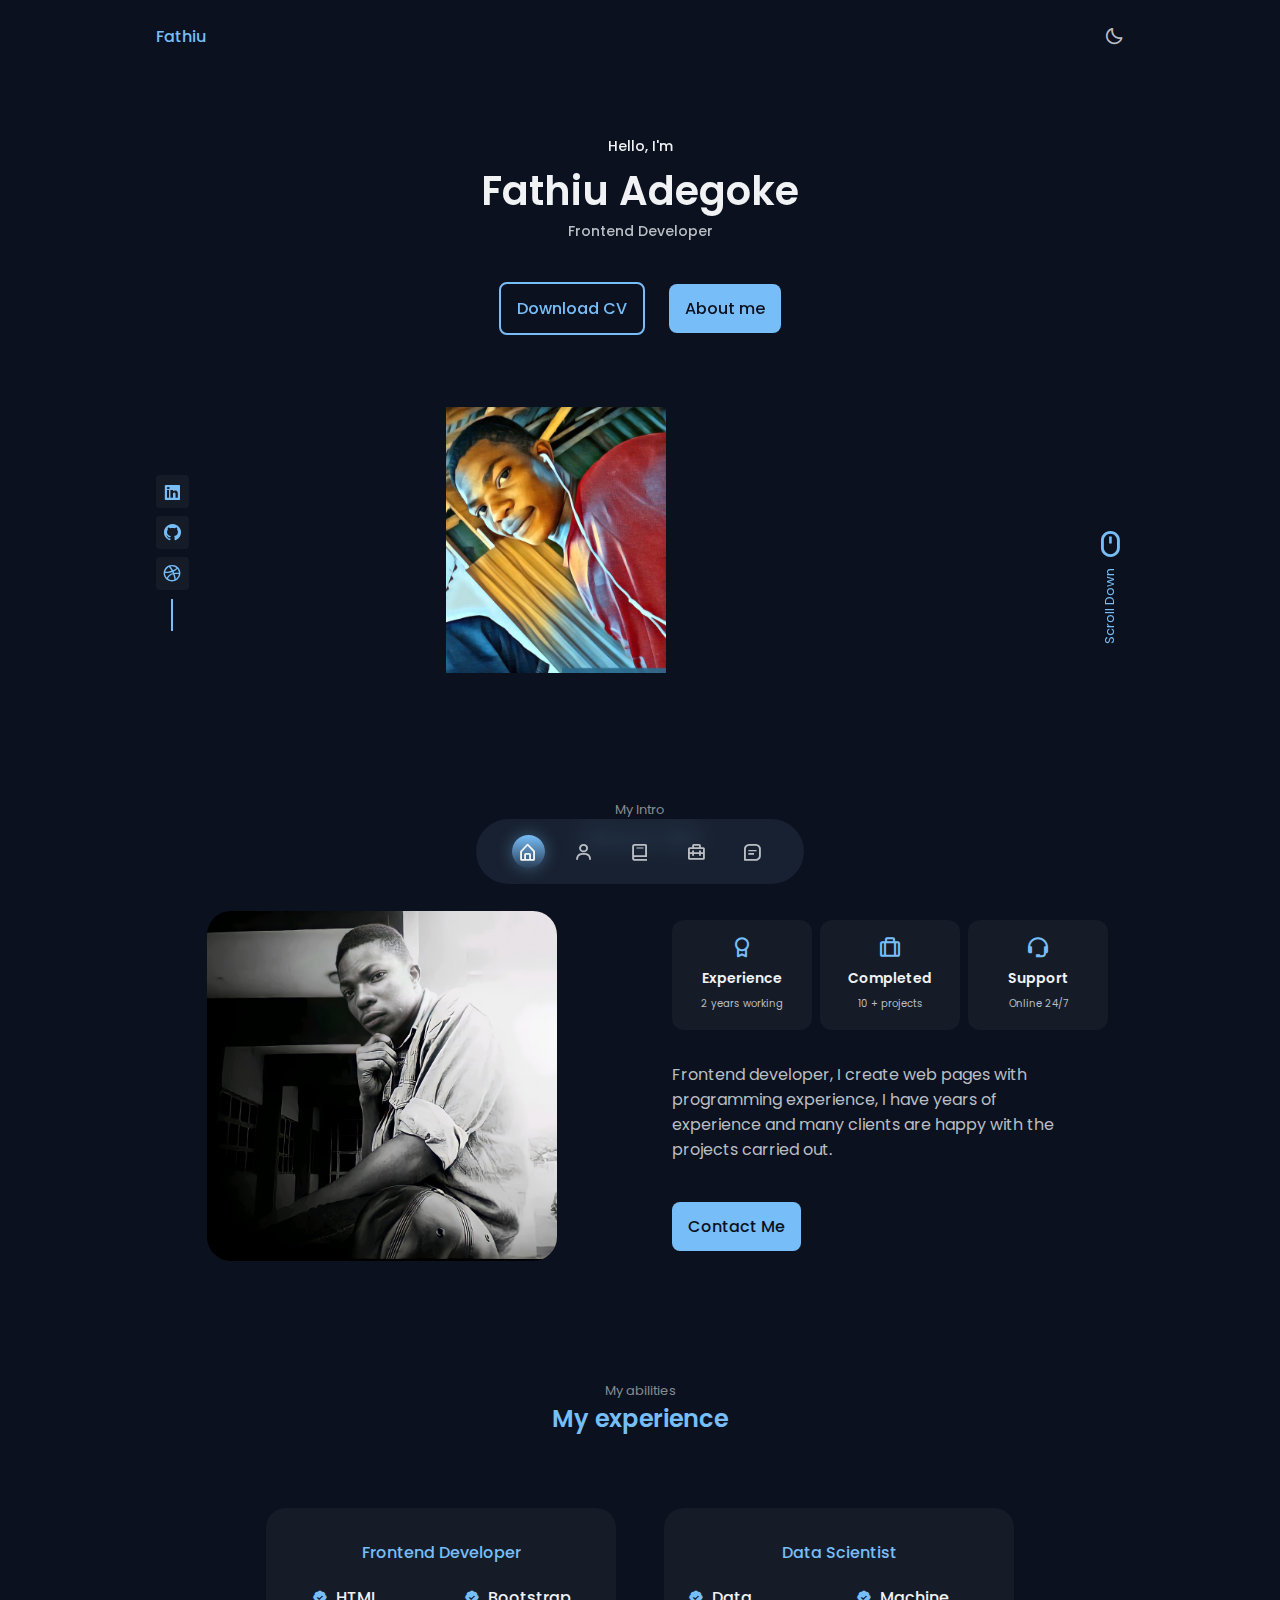
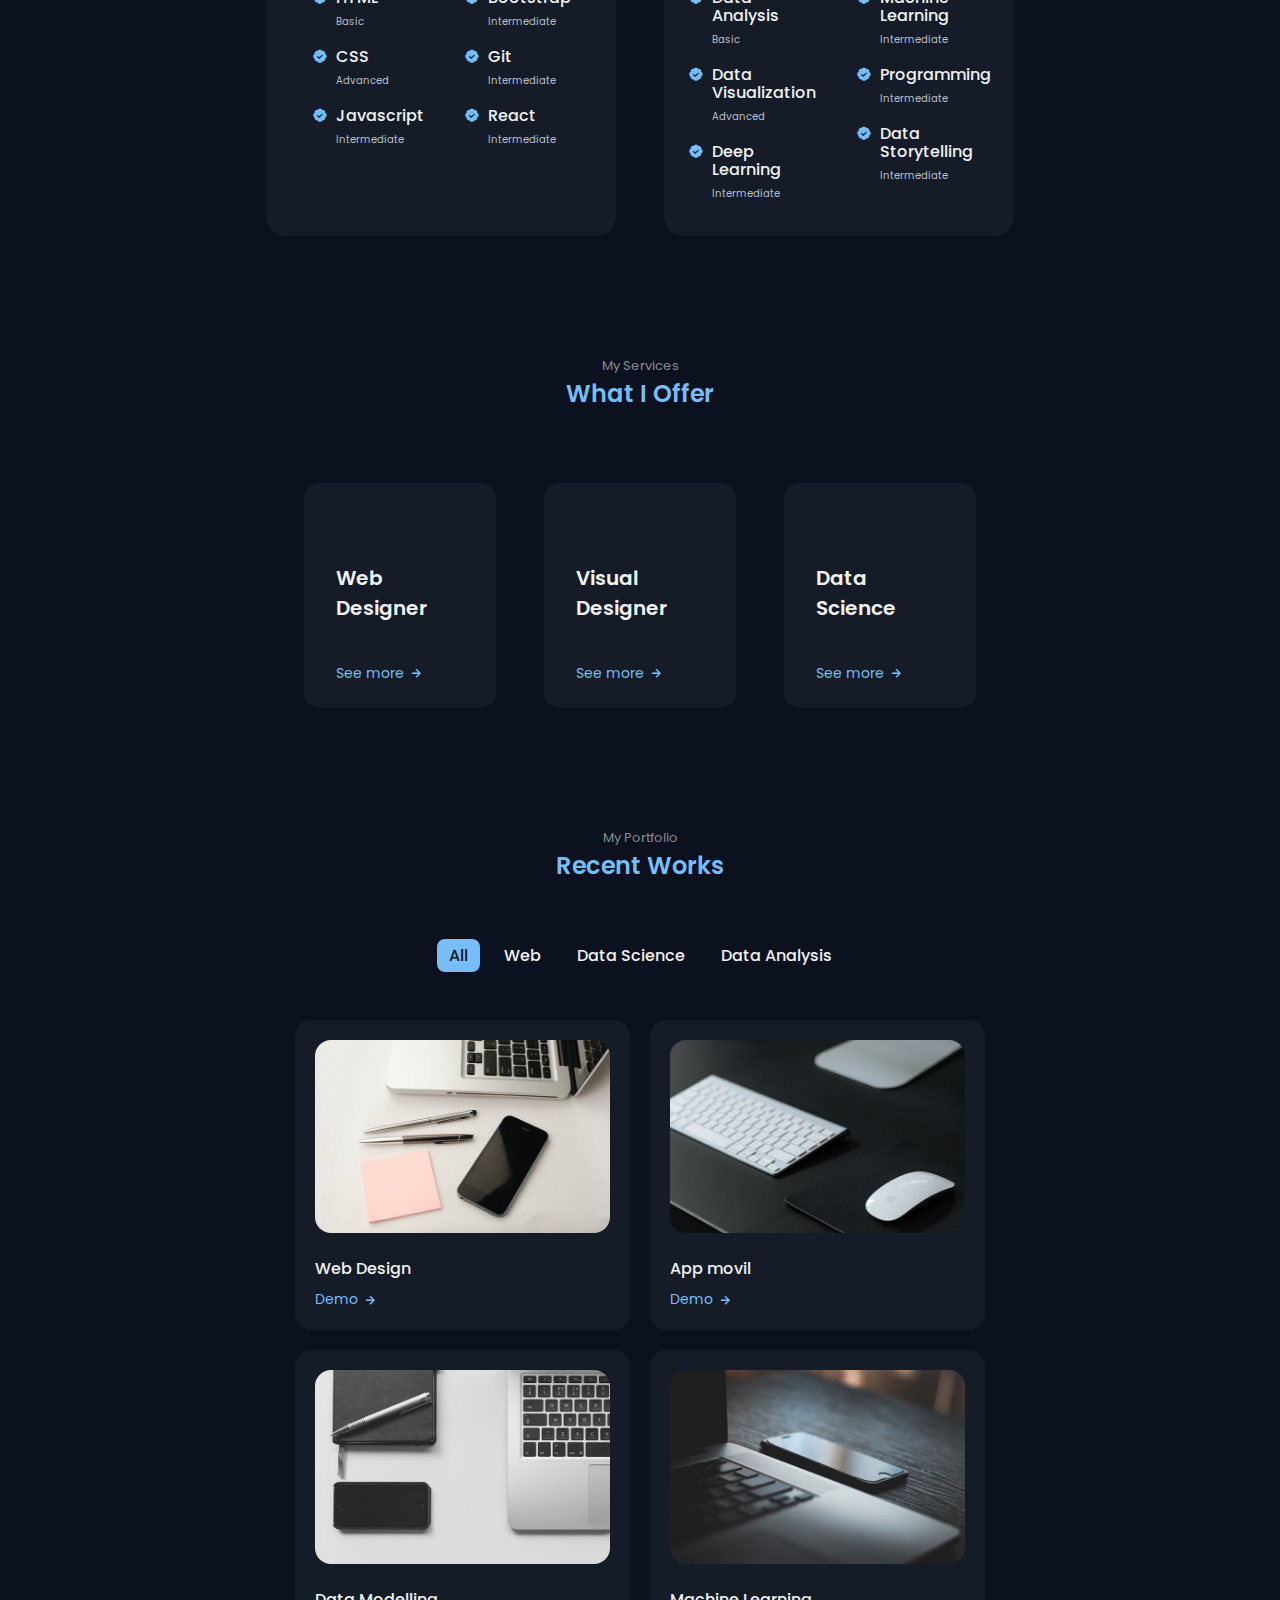
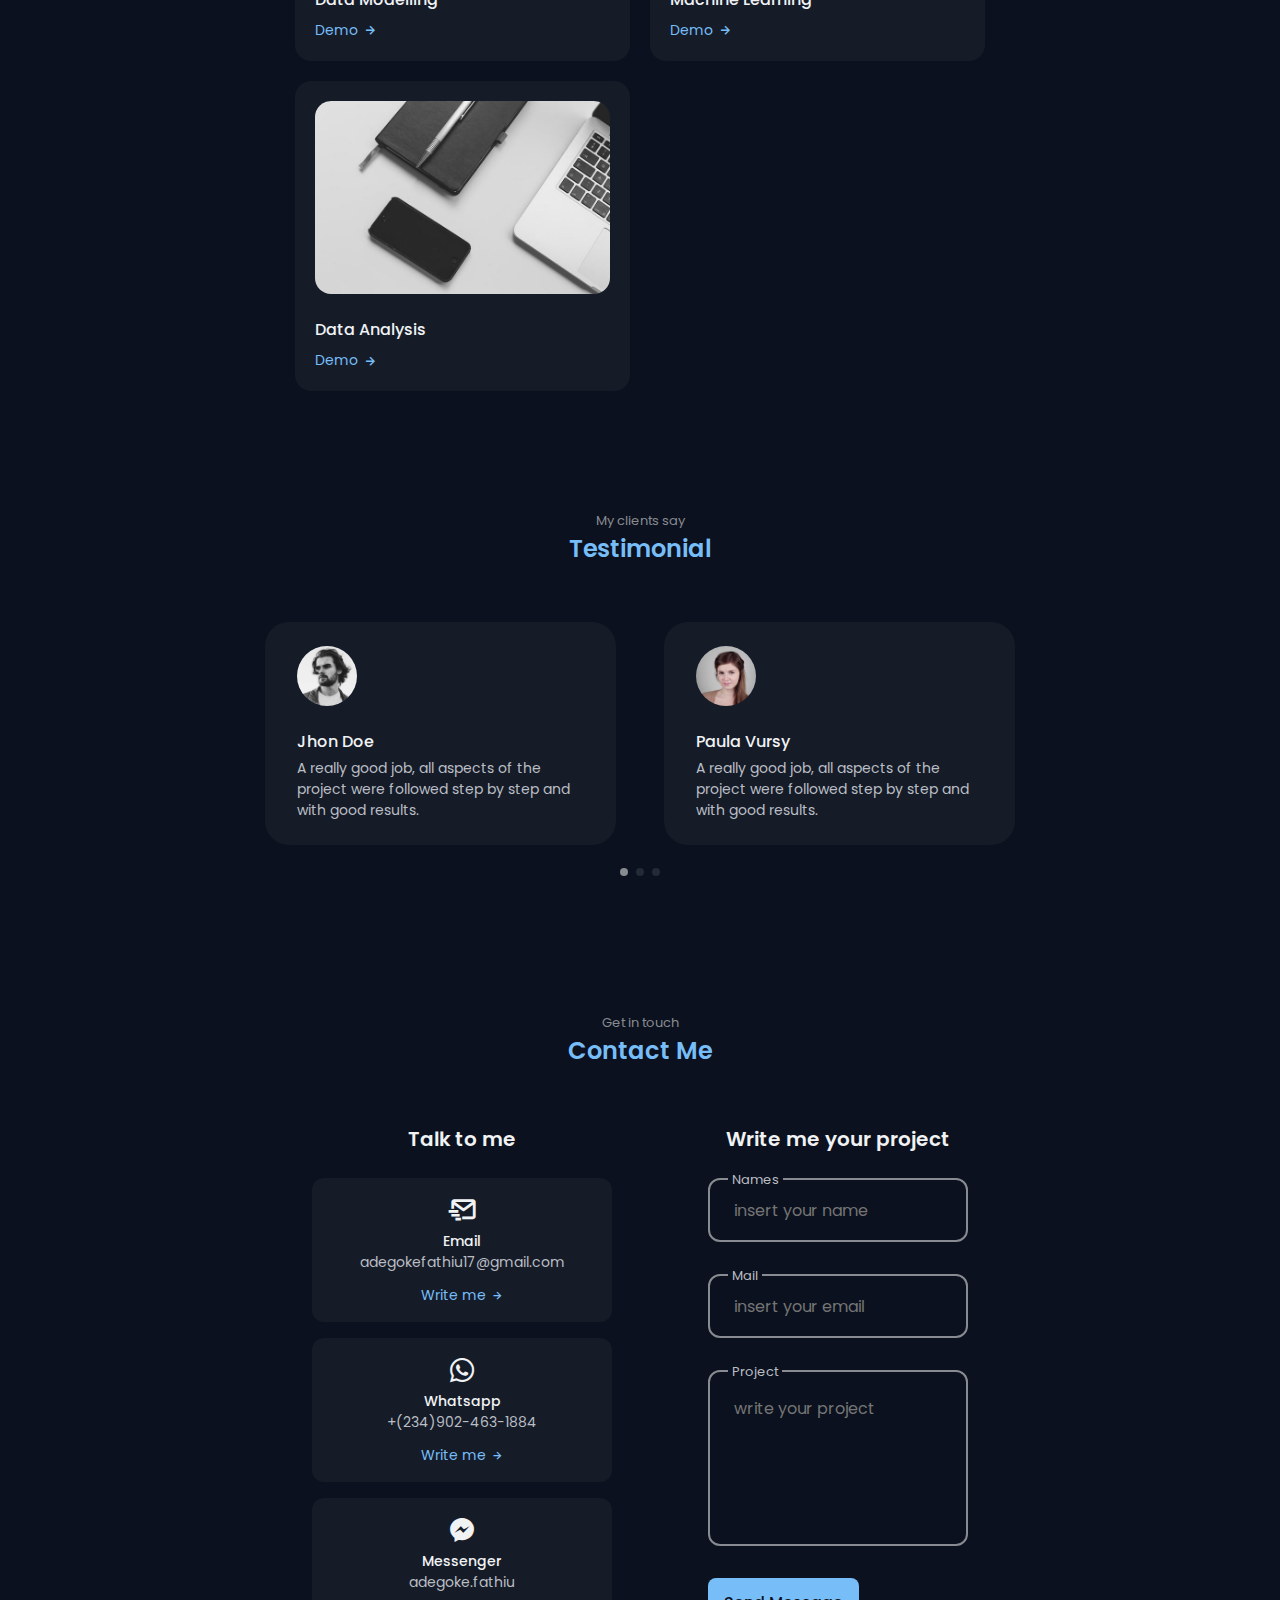
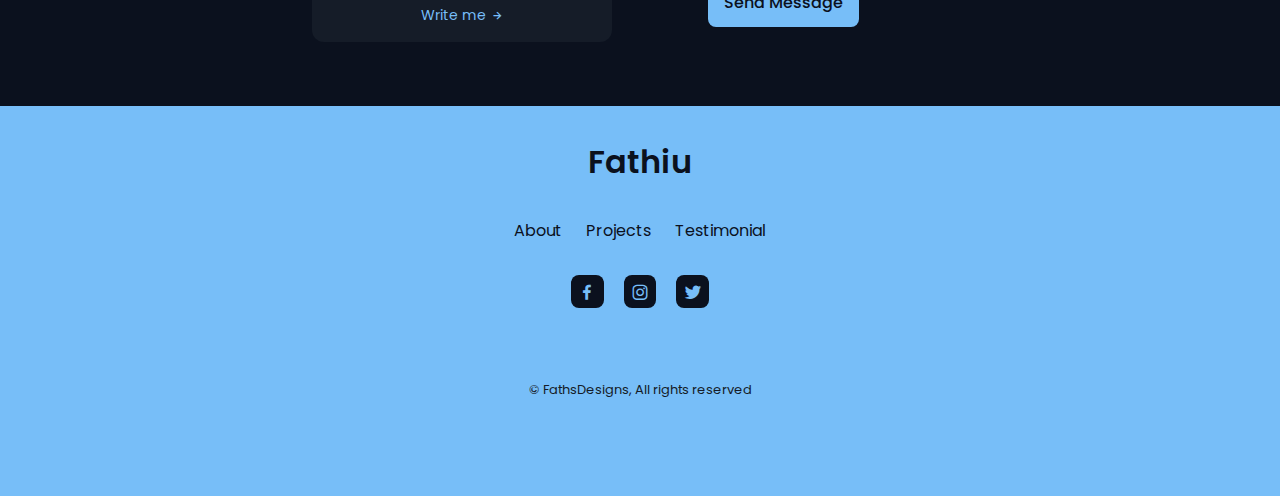
<file: portfolio 3/index.html>
<!DOCTYPE html>
    <html lang="en">
    <head>
        <meta charset="UTF-8">
        <meta name="viewport" content="width=device-width, initial-scale=1.0">

        <!--=============== FAVICON ===============-->
        <link rel="shortcut icon" href="assets/img/fath.png" type="image/x-icon" width="30px" height="30px">

        <!--=============== BOXICONS ===============-->
        <link rel="stylesheet" href="https://unpkg.com/boxicons@2.1.1/css/boxicons.min.css">

        <!--=============== SWIPER CSS ===============-->
        <link rel="stylesheet" href="assets/css/swiper-bundle.min.css">

        <!--=============== CSS ===============-->
        <link rel="stylesheet" href="assets/css/styles.css">

        <title> Fathiu's Portfolio </title>
    </head>
    <body>
        <!--=============== HEADER ===============-->
        <header class="header" id="header">
            <nav class="nav container">
                <a href="#" class="nav__logo">Fathiu</a>

                <div class="nav__menu">
                    <ul class="nav__list">
                        <li class="nav__item">
                            <a href="#home" class="nav__link active-link">
                                <i class="bx bx-home-alt"></i>
                            </a>
                        </li>

                        <li class="nav__item">
                            <a href="#about" class="nav__link">
                                <i class="bx bx-user"></i>
                            </a>
                        </li>

                        <li class="nav__item">
                            <a href="#skills" class="nav__link">
                                <i class="bx bx-book"></i>
                            </a>
                        </li>

                        <li class="nav__item">
                            <a href="#work" class="nav__link">
                                <i class="bx bx-briefcase-alt-2"></i>
                            </a>
                        </li>

                        <li class="nav__item">
                            <a href="#contact" class="nav__link">
                                <i class="bx bx-message-square-detail"></i>
                            </a>
                        </li>
                    </ul>
                </div>


                <!--Theme change button-->
                <i class="bx bx-moon change-theme" id="theme-button"></i>
            </nav>
        </header>

        <!--=============== MAIN ===============-->
        <main class="main">
            <!--=============== HOME ===============-->
            <section class="home section" id="home">
                <div class="home__container container grid">
                    <div class="home__data">
                        <span class="home__greeting">Hello, I'm</span>
                        <h1 class="home__name">Fathiu Adegoke</h1>
                        <h3 class="home__education">Frontend Developer</h3>

                        <div class="home__buttons">
                            <a download="" href="assets/pdf/fathiu.docx" class="button button--ghost">
                                Download CV
                            </a>
                            <a href="#about" class="button">About me</a>
                        </div>
                    </div>

                    <div class="home__handle">
                        <img src="assets/img/perfil.jpg" alt="" class="home__img">
                    </div>

                    <div class="home__social">
                        <a href="https://www.linkedin.com/in/fathiu-adegoke-547491220/" target="_blank" class="home__social-link">
                            <i class="bx bxl-linkedin-square"></i>
                        </a>

                        <a href="https://github.com/Fathiu17" target="_blank" class="home__social-link">
                            <i class="bx bxl-github"></i>
                        </a>

                        <a href="https://dribbble.com/fathiu17" target="_blank" class="home__social-link">
                            <i class="bx bxl-dribbble"></i>
                        </a>
                    </div>

                    <a href="#about" class="home__scroll">
                        <i class="bx bx-mouse home__scroll-icon"></i>
                        <span class="home__scroll-name">Scroll Down</span>
                    </a>
                </div>
            </section>
            
            <!--=============== ABOUT ===============-->
            <section class="about section" id="about">
                <span class="section__subtitle">My Intro</span>
                <h2 class="section__title">About Me</h2>

                <div class="about__container container grid">
                    <img src="assets/img/about.jpg" alt="" class="about__img">

                    <div class="about__data">
                        <div class="about__info">
                            <div class="about__box">
                                <i class="bx bx-award about__icon"></i>
                                <h3 class="about__title">Experience</h3>
                                <span class="about__subtitle">2 years working</span>
                            </div>

                            <div class="about__box">
                                <i class="bx bx-briefcase-alt about__icon"></i>
                                <h3 class="about__title">Completed</h3>
                                <span class="about__subtitle">10 + projects</span>
                            </div>

                            <div class="about__box">
                                <i class="bx bx-support about__icon"></i>
                                <h3 class="about__title">Support</h3>
                                <span class="about__subtitle">Online 24/7</span>
                            </div>
                        </div>

                        <p class="about__description">
                            Frontend developer, I create web pages with programming experience, 
                            I have years of experience and many clients are happy 
                            with the projects carried out.
                        </p>

                        <a href="#contact" class="button">Contact Me</a>
                    </div>
                </div>
            </section>

            <!--=============== SKILLS ===============-->
            <section class="skills section" id="skills">
                <span class="section__subtitle">My abilities</span>
                <h2 class="section__title">My experience</h2>

                <div class="skills__container container grid">
                    <div class="skills__content">
                        <h3 class="skills__title">Frontend Developer</h3>

                        <div class="skills__box">
                            <div class="skills__group">
                                <div class="skills__data">
                                    <i class="bx bxs-badge-check"></i>

                                    <div>
                                        <h3 class="skills__name">HTML</h3>
                                        <span class="skills__level">Basic</span>
                                    </div>
                                </div>

                                <div class="skills__data">
                                    <i class="bx bxs-badge-check"></i>

                                    <div>
                                        <h3 class="skills__name">CSS</h3>
                                        <span class="skills__level">Advanced</span>
                                    </div>
                                </div>

                                <div class="skills__data">
                                    <i class="bx bxs-badge-check"></i>

                                    <div>
                                        <h3 class="skills__name">Javascript</h3>
                                        <span class="skills__level">Intermediate</span>
                                    </div>
                                </div>
                            </div>

                            <div class="skills__group">
                                <div class="skills__data">
                                    <i class="bx bxs-badge-check"></i>

                                    <div>
                                        <h3 class="skills__name">Bootstrap</h3>
                                        <span class="skills__level">Intermediate</span>
                                    </div>
                                </div>

                                <div class="skills__data">
                                    <i class="bx bxs-badge-check"></i>

                                    <div>
                                        <h3 class="skills__name">Git</h3>
                                        <span class="skills__level">Intermediate</span>
                                    </div>
                                </div>

                                <div class="skills__data">
                                    <i class="bx bxs-badge-check"></i>

                                    <div>
                                        <h3 class="skills__name">React</h3>
                                        <span class="skills__level">Intermediate</span>
                                    </div>
                                </div>
                            </div>
                        </div>
                    </div>

                    <div class="skills__content">
                        <h3 class="skills__title">Data Scientist</h3>

                        <div class="skills__box">
                            <div class="skills__group">
                                <div class="skills__data">
                                    <i class="bx bxs-badge-check"></i>

                                    <div>
                                        <h3 class="skills__name">Data Analysis</h3>
                                        <span class="skills__level">Basic</span>
                                    </div>
                                </div>

                                <div class="skills__data">
                                    <i class="bx bxs-badge-check"></i>

                                    <div>
                                        <h3 class="skills__name">Data Visualization</h3>
                                        <span class="skills__level">Advanced</span>
                                    </div>
                                </div>

                                <div class="skills__data">
                                    <i class="bx bxs-badge-check"></i>
 
                                    <div>
                                        <h3 class="skills__name">Deep Learning</h3>
                                        <span class="skills__level">Intermediate</span>
                                    </div>
                                </div>
                            </div>

                            <div class="skills__group">
                                <div class="skills__data">
                                    <i class="bx bxs-badge-check"></i>

                                    <div>
                                        <h3 class="skills__name">Machine Learning</h3>
                                        <span class="skills__level">Intermediate</span>
                                    </div>
                                </div>

                                <div class="skills__data">
                                    <i class="bx bxs-badge-check"></i>

                                    <div>
                                        <h3 class="skills__name">Programming</h3>
                                        <span class="skills__level">Intermediate</span>
                                    </div>
                                </div>

                                <div class="skills__data">
                                    <i class="bx bxs-badge-check"></i>

                                    <div>
                                        <h3 class="skills__name">Data Storytelling</h3>
                                        <span class="skills__level">Intermediate</span>
                                    </div>
                                </div>
                            </div>
                        </div>
                    </div>
                </div>
            </section>

            <!--=============== SERVICES ===============-->
            <section class="services section">
                <span class="section__subtitle">My Services</span>
                <h2 class="section__title">What I Offer</h2>

                <div class="services__container container grid">
                    <div class="services__card">
                        <h3 class="services__title">Web <br> Designer</h3>

                        <span class="services__button">
                            See more <i class="bx bx-right-arrow-alt services__icon"></i>
                        </span>

                        <div class="services__modal">
                            <div class="services__modal-content">
                                <i class="bx bx-x services__modal-close"></i>

                                <h3 class="services__modal-title">Web Designer</h3>
                                <p class="services__modal-description">
                                    Service with more than 2 years of experience.
                                    Providing quality work to clients and companies.
                                </p>

                                <ul class="services__modal-list">
                                    <li class="services__modal-item">
                                        <i class="bx bx-check services__modal-icon"></i>
                                        <p class="services__modal-info">
                                            I develop the user interface.
                                        </p>
                                    </li>
                                    <li class="services__modal-item">
                                        <i class="bx bx-check services__modal-icon"></i>
                                        <p class="services__modal-info">
                                            Web page development.
                                        </p>
                                    </li>
                                    <li class="services__modal-item">
                                        <i class="bx bx-check services__modal-icon"></i>
                                        <p class="services__modal-info">
                                            I create ux element interactions.
                                        </p>
                                    </li>
                                    <li class="services__modal-item">
                                        <i class="bx bx-check services__modal-icon"></i>
                                        <p class="services__modal-info">
                                            I position your company brand.
                                        </p>
                                    </li>
                                    <li class="services__modal-item">
                                        <i class="bx bx-check services__modal-icon"></i>
                                        <p class="services__modal-info">
                                            Design and mockups of products for companies.
                                        </p>
                                    </li>
                                </ul>
                            </div>
                        </div>
                    </div>

                    <div class="services__card">
                        <h3 class="services__title">Visual <br> Designer</h3>

                        <span class="services__button">
                            See more <i class="bx bx-right-arrow-alt services__icon"></i>
                        </span>

                        <div class="services__modal">
                            <div class="services__modal-content">
                                <i class="bx bx-x services__modal-close"></i>

                                <h3 class="services__modal-title">Visual Designer</h3>
                                <p class="services__modal-description">
                                    Service with more than 2 years of experience.
                                    Providing quality work to clients and companies.
                                </p>

                                <ul class="services__modal-list">
                                    <li class="services__modal-item">
                                        <i class="bx bx-check services__modal-icon"></i>
                                        <p class="services__modal-info">
                                            I develop the user interface.
                                        </p>
                                    </li>
                                    <li class="services__modal-item">
                                        <i class="bx bx-check services__modal-icon"></i>
                                        <p class="services__modal-info">
                                            Web page development.
                                        </p>
                                    </li>
                                    <li class="services__modal-item">
                                        <i class="bx bx-check services__modal-icon"></i>
                                        <p class="services__modal-info">
                                            I create ux element interactions.
                                        </p>
                                    </li>
                                    <li class="services__modal-item">
                                        <i class="bx bx-check services__modal-icon"></i>
                                        <p class="services__modal-info">
                                            I position your company brand.
                                        </p>
                                    </li>
                                    <li class="services__modal-item">
                                        <i class="bx bx-check services__modal-icon"></i>
                                        <p class="services__modal-info">
                                            Design and mockups of products for companies.
                                        </p>
                                    </li>
                                </ul>
                            </div>
                        </div>
                    </div>

                    <div class="services__card">
                        <h3 class="services__title">Data <br> Science</h3>

                        <span class="services__button">
                            See more <i class="bx bx-right-arrow-alt services__icon"></i>
                        </span>

                        <div class="services__modal">
                            <div class="services__modal-content">
                                <i class="bx bx-x services__modal-close"></i>

                                <h3 class="services__modal-title">Data Analyst</h3>
                                <p class="services__modal-description">
                                    Service with more than 2 years of experience.
                                    Providing quality work to clients and companies.
                                </p>

                                <ul class="services__modal-list">
                                    <li class="services__modal-item">
                                        <i class="bx bx-check services__modal-icon"></i>
                                        <p class="services__modal-info">
                                            Building tools to automate data collection.
                                        </p>
                                    </li>
                                    <li class="services__modal-item">
                                        <i class="bx bx-check services__modal-icon"></i>
                                        <p class="services__modal-info">
                                            Transferring data into a new format to make it more appropriate for analysis.
                                        </p>
                                    </li>
                                    <li class="services__modal-item">
                                        <i class="bx bx-check services__modal-icon"></i>
                                        <p class="services__modal-info">
                                            Creating new, experimental frameworks to collect data.
                                        </p>
                                    </li>
                                    <li class="services__modal-item">
                                        <i class="bx bx-check services__modal-icon"></i>
                                        <p class="services__modal-info">
                                            Collecting data through means such as analyzing business results.
                                        </p>
                                    </li>
                                    <li class="services__modal-item">
                                        <i class="bx bx-check services__modal-icon"></i>
                                        <p class="services__modal-info">
                                            I analyse data.
                                        </p>
                                    </li>
                                </ul>
                            </div>
                        </div>
                    </div>
                </div>
            </section>

            <!--=============== WORK ===============-->
            <section class="work section" id="work">
                <span class="section__subtitle">My Portfolio</span>
                <h2 class="section__title">Recent Works</h2>

                <div class="work__filters">
                    <span class="work__item active-work" data-filter="all">All</span>
                    <span class="work__item" data-filter=".web">Web</span>
                    <span class="work__item" data-filter=".movil">Data Science</span>
                    <span class="work__item" data-filter=".design">Data Analysis</span>
                </div>

                <div class="work__container container grid">
                    <div class="work__card mix web">
                        <img src="assets/img/work1.jpg" alt="" class="work__img">

                        <h3 class="work__title">Web Design</h3>

                        <a href="#" class="work__button">
                            Demo <i class="bx bx-right-arrow-alt work__icon"></i>
                        </a>
                    </div>

                    <div class="work__card mix web">
                        <img src="assets/img/work2.jpg" alt="" class="work__img">

                        <h3 class="work__title">App movil</h3>

                        <a href="#" class="work__button">
                            Demo <i class="bx bx-right-arrow-alt work__icon"></i>
                        </a>
                    </div>

                    <div class="work__card mix movil">
                        <img src="assets/img/work3.jpg" alt="" class="work__img">

                        <h3 class="work__title">Data Modelling </h3>

                        <a href="#" class="work__button">
                            Demo <i class="bx bx-right-arrow-alt work__icon"></i>
                        </a>
                    </div>
                    

                    <div class="work__card mix movil">
                        <img src="assets/img/work4.jpg" alt="" class="work__img">

                        <h3 class="work__title">Machine Learning</h3>

                        <a href="#" class="work__button">
                            Demo <i class="bx bx-right-arrow-alt work__icon"></i>
                        </a>
                    </div>

                    <div class="work__card mix design">
                        <img src="assets/img/work5.jpg" alt="" class="work__img">

                        <h3 class="work__title">Data Analysis</h3>

                        <a href="#" class="work__button">
                            Demo <i class="bx bx-right-arrow-alt work__icon"></i>
                        </a>
                    </div>
                </div>
            </section>

            <!--=============== TESTIMONIALS ===============-->
            <section class="testimonial section">
                <span class="section__subtitle">My clients say</span>
                <h2 class="section__title">Testimonial</h2>

                <div class="testimonial__container container swiper">
                    <div class="swiper-wrapper">
                    <div class="testimonial__card swiper-slide">
                        <img src="assets/img/testimonial1.png" alt="" class="testimonial__img">

                        <h3 class="testimonial__name">Jhon Doe</h3>
                        <p class="testimonial__description">
                            A really good job, all aspects of the project were 
                            followed step by step and with good results.
                        </p>
                    </div>

                    <div class="testimonial__card swiper-slide">
                        <img src="assets/img/testimonial2.png" alt="" class="testimonial__img">

                        <h3 class="testimonial__name">Paula Vursy</h3>
                        <p class="testimonial__description">
                            A really good job, all aspects of the project were 
                            followed step by step and with good results.
                        </p>
                    </div>

                    <div class="testimonial__card swiper-slide">
                        <img src="assets/img/testimonial3.png" alt="" class="testimonial__img">

                        <h3 class="testimonial__name">Sara Cill</h3>
                        <p class="testimonial__description">
                            A really good job, all aspects of the project were 
                            followed step by step and with good results.
                        </p>
                    </div>
                    </div>
                    <div class="swiper-pagination"></div>
                </div>
            </section>

            <!--=============== CONTACT ===============-->
            <section class="contact section" id="contact">
                <span class="section__subtitle">Get in touch</span>
                <h2 class="section__title">Contact Me</h2>

                <div class="contact__container container grid">
                    <div class="contact__content">
                        <h3 class="contact__title">Talk to me</h3>

                        <div class="contact__info">
                            <div class="contact__card">
                                <i class="bx bx-mail-send contact__card-icon"></i>
                                <h3 class="contact__card-title">Email</h3>
                                <span class="contact__card-data">adegokefathiu17@gmail.com</span>

                                <a href="mailto:adegokefathiu17@gmail.com" target="_blank" class="contact__button">
                                    Write me <i class="bx bx-right-arrow-alt .contact__button-icon"></i>
                                </a>
                            </div>

                            <div class="contact__card">
                                <i class="bx bxl-whatsapp contact__card-icon"></i>
                                <h3 class="contact__card-title">Whatsapp</h3>
                                <span class="contact__card-data">+(234)902-463-1884</span>

                                <a href="https://wa.me/2349024631884 " target="_blank" class="contact__button">
                                    Write me <i class="bx bx-right-arrow-alt .contact__button-icon"></i>
                                </a>
                            </div>

                            <div class="contact__card">
                                <i class="bx bxl-messenger contact__card-icon"></i>
                                <h3 class="contact__card-title">Messenger</h3>
                                <span class="contact__card-data">adegoke.fathiu</span>

                                <a href="https:/m.me/adegokefathiu" target="_blank" class="contact__button">
                                    Write me <i class="bx bx-right-arrow-alt .contact__button-icon"></i>
                                </a>
                            </div>
                        </div>
                    </div>

                    <div class="contact__content">
                        <h3 class="contact__title">Write me your project</h3>

                        <form action="" class="contact__form">
                            <div class="contact__form-div">
                                <label for="" class="contact__form-tag">Names</label>
                                <input type="text" placeholder="insert your name" class="contact__form-input">
                            </div>

                            <div class="contact__form-div">
                                <label for="" class="contact__form-tag">Mail</label>
                                <input type="email" placeholder="insert your email" class="contact__form-input">
                            </div>

                            <div class="contact__form-div contact__form-area">
                                <label for="" class="contact__form-tag">Project</label>
                                <textarea name="" id="" cols="30" rows="10" placeholder="write your project" class="contact__form-input"></textarea>
                            </div>

                            <button class="button">Send Message</button>
                        </form>
                    </div>
                </div>
            </section>
        </main>

        <!--=============== FOOTER ===============-->
        <footer class="footer">
            <div class="footer__container container">
                <h1 class="footer__title">Fathiu</h1>

                <ul class="footer__list">
                    <li>
                        <a href="#about" class="footer__link">About</a>
                    </li>
                    <li>
                        <a href="#work" class="footer__link">Projects</a>
                    </li>
                    <li>
                        <a href="#testimonial" class="footer__link">Testimonial</a>
                    </li>
                </ul>

                <ul class="footer__social">
                    <a href="https://www.facebook.com/" target="_blank" class="footer__social-link">
                        <i class="bx bxl-facebook"></i>
                    </a>
                    <a href="https://www.instagram.com/_fathiu_/" target="_blank" class="footer__social-link">
                        <i class="bx bxl-instagram"></i>
                    </a>
                    <a href="https://www.twitter.com/" target="_blank" class="footer__social-link">
                        <i class="bx bxl-twitter"></i>
                    </a>
                </ul>

                <span class="footer__copy">
                    &#169; FathsDesigns, All rights reserved
                </span>
            </div>  
        </footer> 

        <!--=============== SCROLLREVEAL ===============-->
        <script src="assets/js/scrollreveal.min.js"></script>

        <!--=============== SWIPER JS ===============-->
        <script src="assets/js/swiper-bundle.min.js"></script>

        <!--=============== MIXITUP FILTER ===============-->
        <script src="assets/js/mixitup.min.js"></script>

        <!--=============== MAIN JS ===============-->
        <script src="assets/js/main.js"></script>
    </body>
</html>
</file>
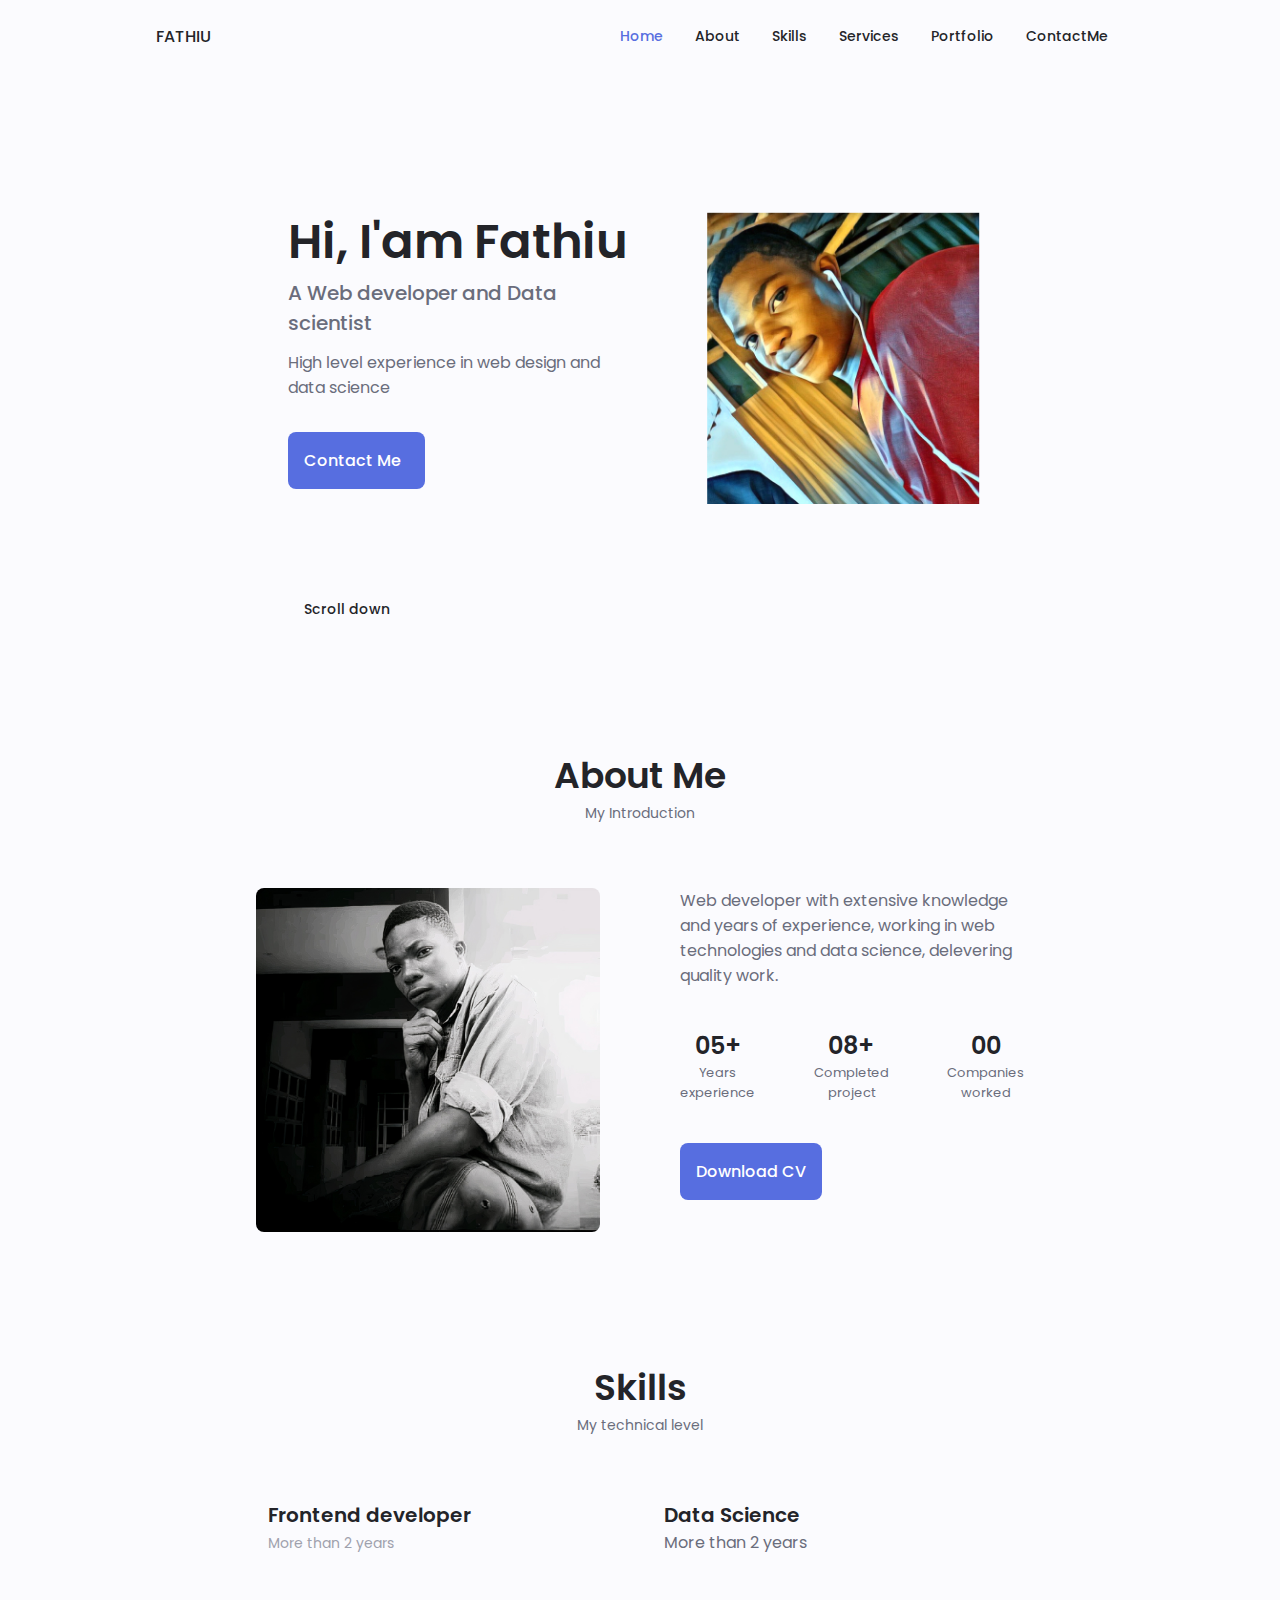
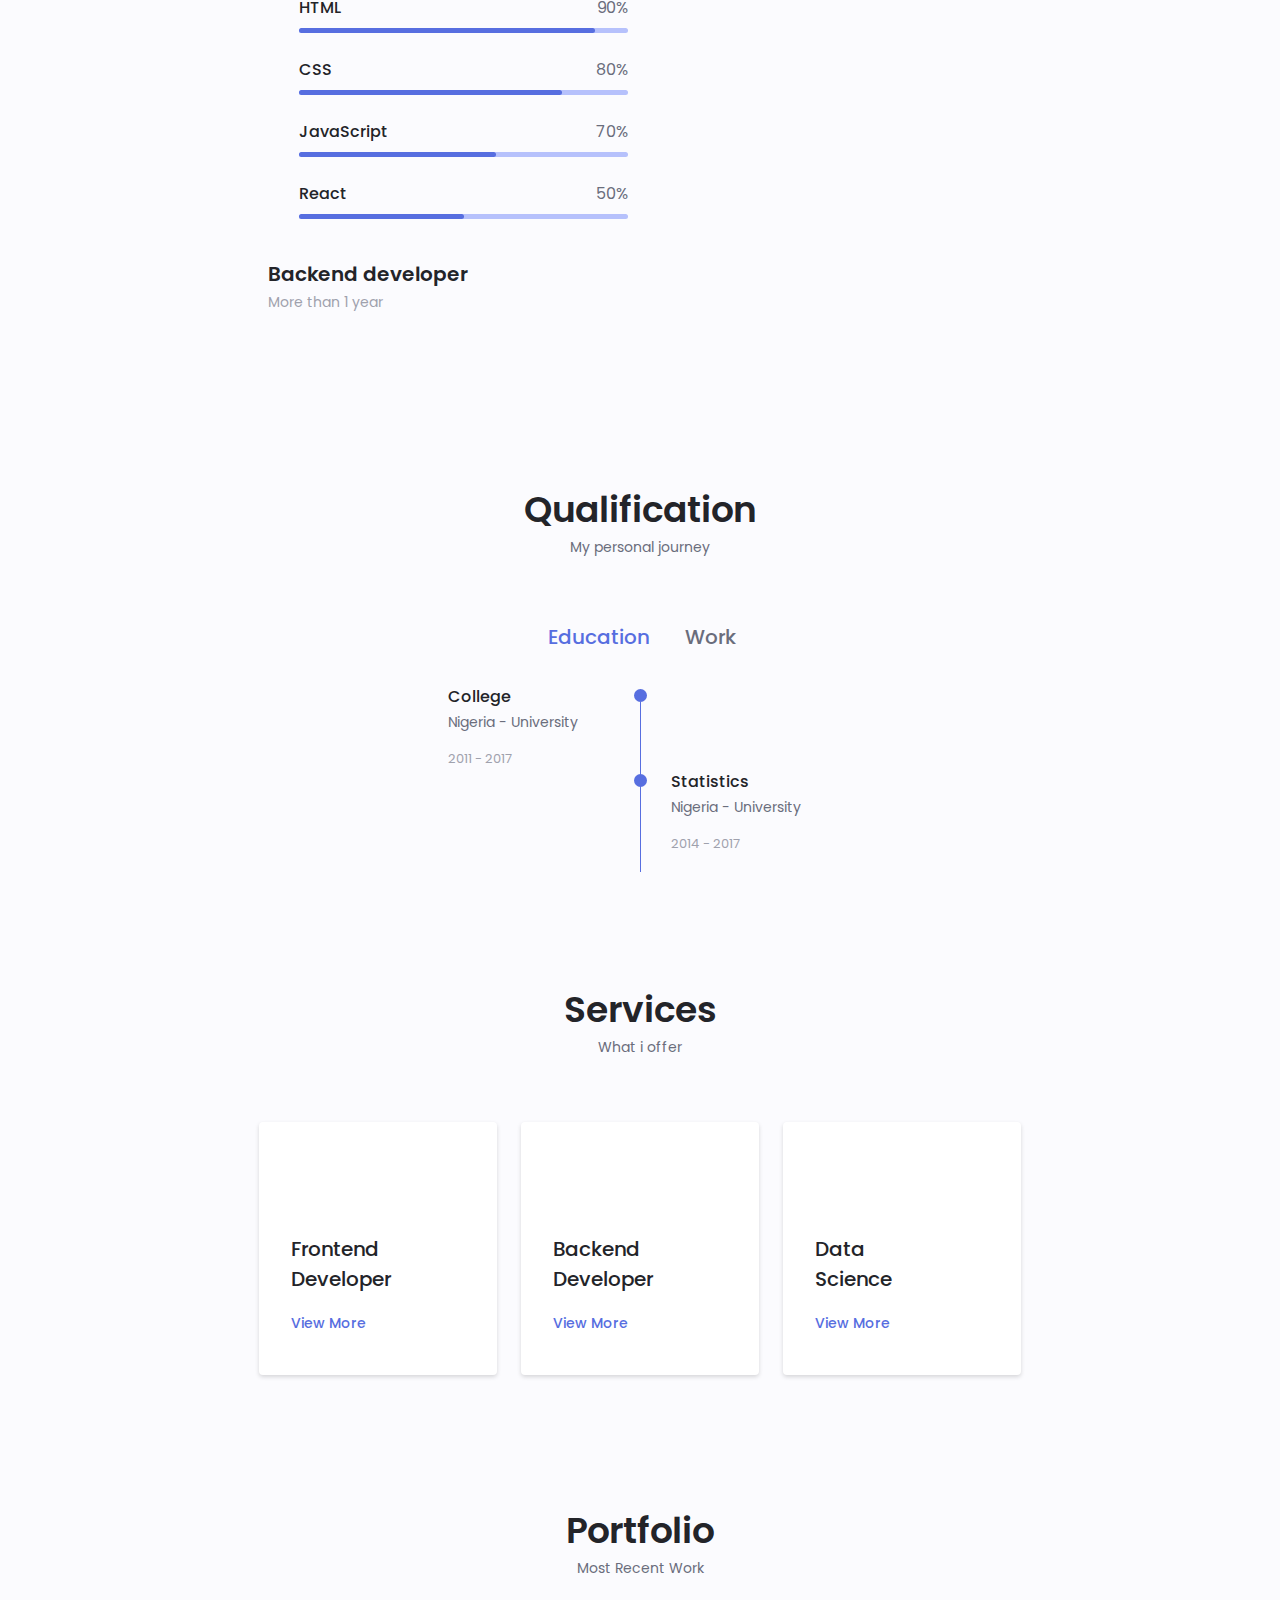
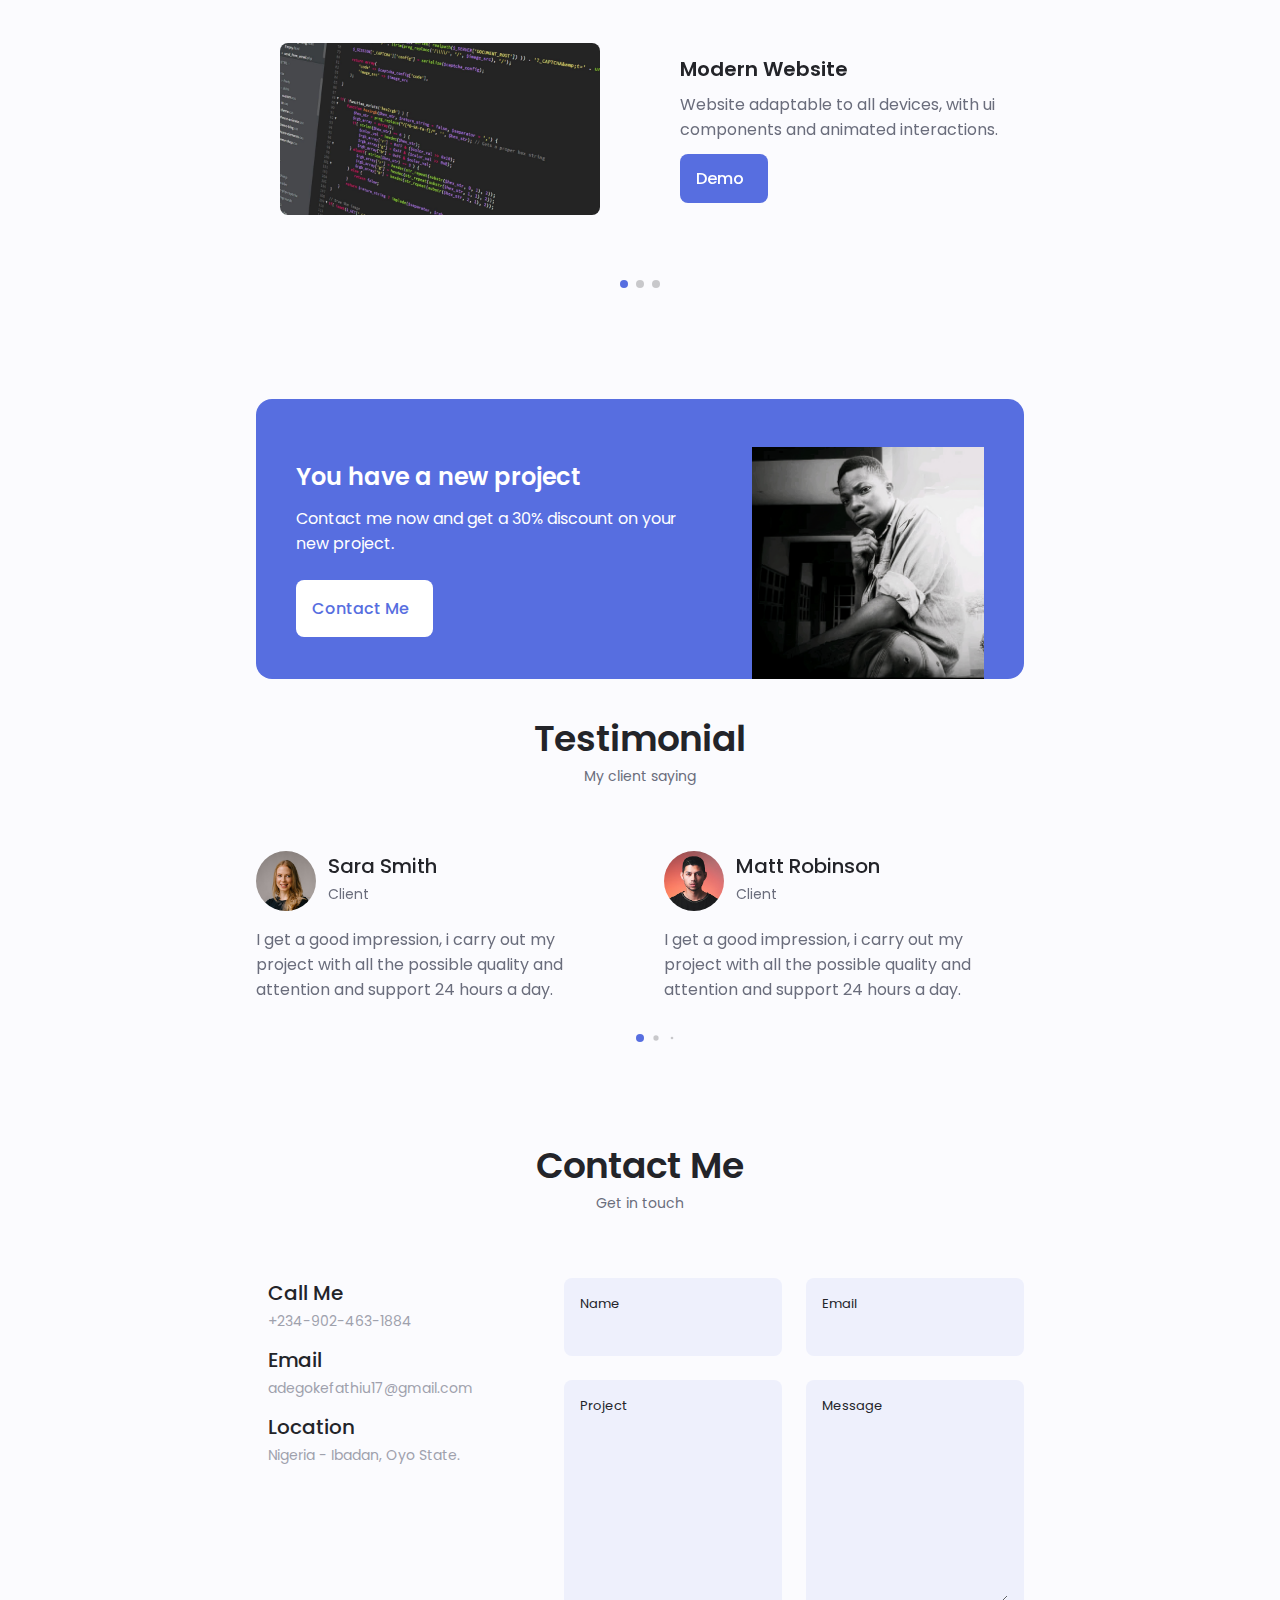
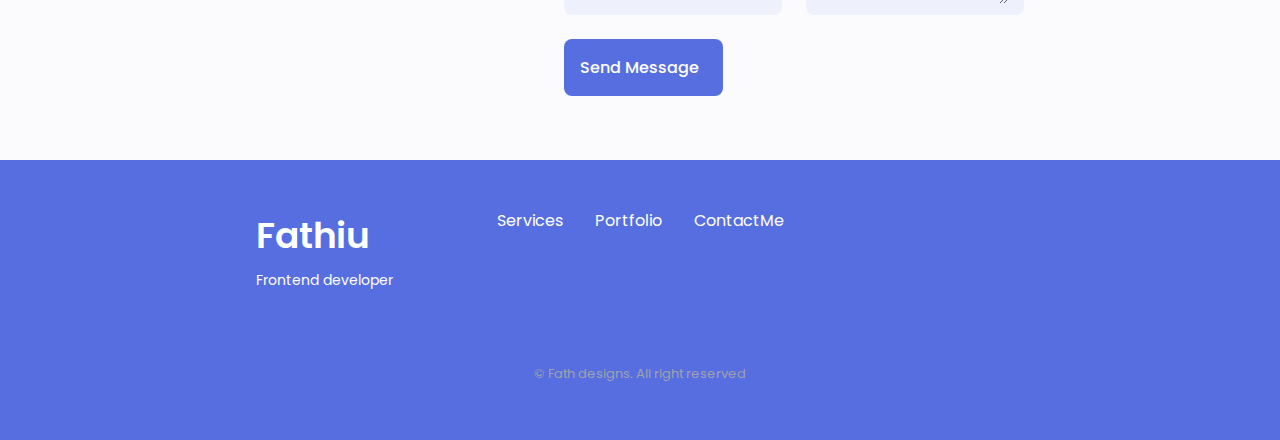
<file: portfolio/index.html>
<!DOCTYPE html>
<html lang="en">
<head>
    <meta charset="UTF-8">
    <meta http-equiv="X-UA-Compatible" content="IE=edge">
    <meta name="viewport" content="width=device-width, initial-scale=1.0">
    <title>FATHIU'S PORTFOLIO</title>

    <!--===========UNICONS=============-->
    <link rel="stylesheet" href="https://unicons.iconscout.com/release/v3.0.6/css/line.css">
    <!--==============SWIPER CSS=================-->
    <link rel="stylesheet" href="css/swiper-bundle.min.css"> 
    <!--================CSS==================-->
    <link rel="stylesheet" href="css/style.css">

</head>
<body>
    
    <!--=================HEADER====================-->
    <header class="header" id="header">
        <nav class="nav container">
            <a href="#" class="nav__logo">FATHIU</a> 

             <div class="nav__menu" id="nav-menu">
                 <ul class="nav__list grid">
                     <li class="nav__item">
                         <a href="#home" class="nav__link active-link">
                             <i class="uil uil-estate nav__icon"></i> Home
                         </a>
                     </li>
                     <li class="nav__item">
                        <a href="#about" class="nav__link">
                            <i class="uil uil-user nav__icon"></i> About
                        </a>
                    </li>
                    <li class="nav__item">
                        <a href="#skills" class="nav__link">
                            <i class="uil uil-file-alt nav__icon"></i> Skills
                        </a>
                    </li>
                    <li class="nav__item">
                        <a href="#services" class="nav__link">
                            <i class="uil uil-briefcase-alt nav__icon"></i> Services
                        </a>
                    </li>
                    <li class="nav__item">
                        <a href="#portfolio" class="nav__link">
                            <i class="uil uil-scenery nav__icon"></i> Portfolio
                        </a>
                    </li>
                    <li class="nav__item">
                        <a href="#contact" class="nav__link">
                            <i class="uil uil-message nav__icon"></i> ContactMe
                        </a>
                    </li> 
                 </ul>
                 <i class="uil uil-times nav__close" id="nav-close"></i>
             </div>

             <div class="nav__btns">
                 <!--Theme Change button -->
                 <i class="uil uil-moon change-theme" id="theme-button"></i>

                 <div class="nav__toggle" id="nav-toggle">
                      <i class="uil uil-apps"></i>
                 </div>
             </div>
        </nav>
    </header>

    <!----==================MAIN======================-->
    <main class="main">
        <!--=============HOME============-->
        <section class="home section" id="home">
            <div class="home__container container grid">
                <div class="home__content grid">
                    <div class="home__social">
                        <a href="https://www.linkedin.com/in/fathiu-adegoke-547491220" target="_blank" class="home__social-icon">
                            <i class="uil uil-linkedin-alt"></i>
                        </a>
                        
                        <a href="https://dribbble.com/fathiu17" target="_blank" class="home__social-icon">
                            <i class="uil uil-dribbble"></i>
                        </a>

                        <a href="https://github.com/fathiu17" target="_blank" class="home__social-icon">
                            <i class="uil uil-github-alt"></i>
                        </a>
                    </div>

                    <div class="home__img">
                        <svg class="home__blob" viewBox="0 0 200 200" xmlns="http://www.w3.org/2000/svg">
                            <path fill="#FF0066" d="M46.7,-48.2C59.2,-34.2,67.1,-17.1,68,1C69,19,63,38,50.5,48.6C38,59.2,19,61.5,1.3,60.2C-16.5,59,-32.9,54.2,-48.5,43.6C-64,32.9,-78.7,16.5,-78.2,0.4C-77.8,-15.6,-62.3,-31.2,-46.7,-45.2C-31.2,-59.3,-15.6,-71.9,0.8,-72.7C17.1,-73.4,34.2,-62.3,46.7,-48.2Z" transform="translate(100 100)" />
                            <image class="home__blob-img" x="12" y="18" xlink:href="img/work.jpg"/>
                        </svg>
                    </div>
                    <div class="home__data">
                        <h1 class="home__title">Hi, I'am Fathiu</h1>
                        <h3 class="home__subtitle">A Web developer and Data scientist</h3>
                        <p class="home__description">High level experience in web design and data science</p>
                        <a href="#contact" class="button button--flex">
                            Contact Me <i class="uil uil-message button__icon"></i>
                        </a> 
                    </div>
                </div>

                <div class="home__scroll">
                    <a href="#about" class="home__scroll-button button--flex">
                        <i class="uil uil-mouse-alt home__scroll-mouse"></i>
                        <span class="home__scroll-name">Scroll down</span>
                        <i class="uil uil-arrow-down home__scroll-arrow"></i>
                    </a>
                </div>
            </div>
        </section>


        <!--=============ABOUT============-->
        <section class="about section" id="about">
            <h2 class="section__title">About Me</h2>
            <span class="section__subtitle">My Introduction</span>

            <div class="about__container container grid">
                <img src="img/project.jpg" alt="" class="about__img">

                <div class="about__data">
                    <p class="about__description">Web developer with extensive knowledge and years of 
                        experience, working in web technologies and data science, delevering quality work.</p>

                    <div class="about__info">
                        <div>
                            <span class="about__info-title">05+</span>
                            <span class="about__info-name">Years <br> experience</span>
                        </div>

                        <div>
                            <span class="about__info-title">08+</span>
                            <span class="about__info-name">Completed <br> project</span>
                        </div>

                        <div>
                            <span class="about__info-title">00</span>
                            <span class="about__info-name">Companies <br> worked</span>
                        </div>
                    </div>

                    <div class="about__buttons">
                        <a download="" href="pdf/resume/fathiu's Resume.docx" class="button button--flex">
                            Download CV<i class="uil uil-download-alt" button__icon></i>
                        </a>
                    </div>
                </div>
            </div>
        </section>


        <!--=============SKILLS============--> 
        <section class="skills section" id="skills">
            <h2 class="section__title">Skills</h2>
            <span class="section__subtitle">My technical level</span>

            <div class="skills__container container grid">
                <div>
                    <!--=============SKILLS 1============--> 
                    <div class="skills__content skills__open">
                        <div class="skills__header">
                            <i class="uil uil-brackets-curly skills__icon"></i>

                            <div>
                                <h1 class="skills__title">Frontend developer</h1>
                                <span class="skills__subtitle">More than 2 years</span>
                            </div>

                            <i class="uil uil-angle-down skills__arrow"></i>
                        </div>

                        <div class="skills__list grid">
                            <div class="skills__data">
                                <div class="skills__titles">
                                    <h3 class="skills__name">HTML</h3>
                                    <span class="skills__number">90%</span>
                                </div>
                                <div class="skills__bar">
                                    <span class="skills__percentage skills__html"></span>
                                </div>
                            </div>

                            <div class="skills__data">
                                <div class="skills__titles">
                                    <h3 class="skills__name">CSS</h3>
                                    <span class="skills__number">80%</span>
                                </div>
                                <div class="skills__bar">
                                    <span class="skills__percentage skills__css"></span>
                                </div>
                            </div>

                            <div class="skills__data">
                                <div class="skills__titles">
                                    <h3 class="skills__name">JavaScript</h3>
                                    <span class="skills__number">70%</span>
                                </div>
                                <div class="skills__bar">
                                    <span class="skills__percentage skills__js"></span>
                                </div>
                            </div>

                            <div class="skills__data">
                                <div class="skills__titles">
                                    <h3 class="skills__name">React</h3>
                                    <span class="skills__number">50%</span>
                                </div>
                                <div class="skills__bar">
                                    <span class="skills__percentage skills__react"></span>
                                </div>
                            </div> 
                        </div>
                    </div>

                     <!--=============SKILLS 2 ============--> 
                     <div class="skills__content skills__close">
                        <div class="skills__header">
                            <i class="uil uil-server-network skills__icon"></i>

                            <div>
                                <h1 class="skills__title">Backend developer</h1>
                                <span class="skills__subtitle">More than 1 year</span>
                            </div>

                            <i class="uil uil-angle-down skills__arrow"></i>
                        </div>

                        <div class="skills__list grid">
                            <div class="skills__data">
                                <div class="skills__titles">
                                    <h3 class="skills__name">PHP</h3>
                                    <span class="skills__number">70%</span>
                                </div>
                                <div class="skills__bar">
                                    <span class="skills__percentage skills__php"></span>
                                </div>
                            </div>

                            <div class="skills__data">
                                <div class="skills__titles">
                                    <h3 class="skills__name">Node Js</h3>
                                    <span class="skills__number">50%</span>
                                </div>
                                <div class="skills__bar">
                                    <span class="skills__percentage skills__node"></span>
                                </div>
                            </div>

                            <div class="skills__data">
                                <div class="skills__titles">
                                    <h3 class="skills__name">JQuery</h3>
                                    <span class="skills__number">70%</span>
                                </div>
                                <div class="skills__bar">
                                    <span class="skills__percentage skills__jq"></span>
                                </div>
                            </div>

                            <div class="skills__data">
                                <div class="skills__titles">
                                    <h3 class="skills__name">Python</h3>
                                    <span class="skills__number">70%</span>
                                </div>
                                <div class="skills__bar">
                                    <span class="skills__percentage skills__python"></span>
                                </div>
                            </div> 
                        </div>
                    </div>
                </div>

                <!--=============SKILLS 3============--> 
                <div class="skills__content skills__close">
                    <div class="skills__header">
                        <i class="uil uil-swatchbook skills__icon"></i>

                        <div>
                            <h1 class="skills__title">Data Science</h1>
                            <span class="skills__subtitles">More than 2 years</span>
                        </div>
 
                        <i class="uil uil-angle-down skills__arrow"></i>
                    </div>

                    <div class="skills__list grid">
                        <div class="skills__data">
                            <div class="skills__titles">
                                <h3 class="skills__name">Python</h3>
                                <span class="skills__number">90%</span>
                            </div>
                            <div class="skills__bar">
                                <span class="skills__percentage skills__figma"></span>
                            </div>
                        </div>

                        <div class="skills__data">
                            <div class="skills__titles">
                                <h3 class="skills__name">Tableau</h3>
                                <span class="skills__number">80%</span>
                            </div>
                            <div class="skills__bar">
                                <span class="skills__percentage skills__tab"></span>
                            </div>
                        </div>

                        <div class="skills__data">
                            <div class="skills__titles">
                                <h3 class="skills__name">PowerBi</h3>
                                <span class="skills__number">60%</span>
                            </div>
                            <div class="skills__bar">
                                <span class="skills__percentage skills__power"></span>
                            </div>
                        </div>
                    </div>
                </div>
            </div>
        </section>


        <!--=============QUALIFICATION============-->
        <section class="qualification section">
            <h2 class="section__title">Qualification</h2>
            <span class="section__subtitle">My personal journey</span>

            <div class="qualification__container container">
                <div class="qualification__tabs">
                    <div class="qualification__button button--flex qualification__active" data-target='#eduction'>
                        <i class="uil uil-graduation-cap qualification__icon"></i>
                        Education
                    </div>

                    <div class="qualification__button button--flex" data-target="#work">
                        <i class="uil uil-briefcase-alt qualification__icon"></i>
                        Work
                    </div>
                </div>

                <div class="qualification__sections">
                    <!--=============QUALIFICATION CONTENT 1============-->
                    <div class="qualification__content qualification__active" data-content id ="education">
                        <!--=============QUALIFICATION 1============-->
                        <div class="qualification__data">
                            <div>
                                <h3 class="qualification__title">College</h3>
                                <span class="qualification__subtitle">Nigeria - University</span>
                                <div class="qualification__calender">
                                    <i class="uil uil-calender"></i>
                                    2011 - 2017
                                </div>
                            </div>

                            <div>
                                <span class="qualification__rounder"></span>
                                <span class="qualification__line"></span>
                            </div>
                        </div>

                        <!--=============QUALIFICATION 2============-->
                        <div class="qualification__data">
                            <div></div>

                            <div>
                                <span class="qualification__rounder"></span>
                                <span class="qualification__line"></span>
                            </div>

                            <div>
                                <h3 class="qualification__title">Statistics</h3>
                                <span class="qualification__subtitle">Nigeria - University</span>
                                <div class="qualification__calender">
                                    <i class="uil uil-calender"></i>
                                    2014 - 2017
                                </div>
                            </div>
                        </div>

                        
                    </div>

                     <!--=============QUALIFICATION CONTENT 2============-->
                    <div class="qualification__content" data-content id="work">
                        <span class="qualification__subtitle">NO WORK EXPERIENCE</span>
                    </div>

                       

                
                </div>
            </div>
        </section>


        <!--=============SERVICES============-->
        <section class="services section" id="services">
            <h2 class="section__title">Services</h2>
            <span class="section__subtitle">What i offer</span>

            <div class="services__container container grid">
                <!--============SERVICES 1==================-->
                <div class="services__content">
                    <div>
                        <i class="uil uil-web-grid services__icon"></i>
                        <h3 class="services__title">Frontend <br> Developer</h3>
                    </div>

                    <span class="button button--flex button--small button--link services__button">
                        View More
                        <i class="uil uil-arrow-right button__icon"></i>
                    </span>

                    <div class="services__modal">
                        <div class="services__content">
                            <h4 class="services__modal-title">Frontend <br> Developer</h4>
                            <i class="uil uil-times services__modal-close"></i>

                            <ul class="services__modal-services grid">
                                <li class="services__modal-service">
                                    <i class="uil uil-check-circle services__modal-icon"></i>
                                    <p>Optimizing the user experience.</p>
                                </li>

                                <li class="services__modal-service">
                                    <i class="uil uil-check-circle services__modal-icon"></i>
                                    <p>Using HTML, JavaScript and CSS to bring concepts to life.</p>
                                </li>

                                <li class="services__modal-service">
                                    <i class="uil uil-check-circle services__modal-icon"></i>
                                    <p>Developing and maintaining the user interface.</p>
                                </li>

                                <li class="services__modal-service">
                                    <i class="uil uil-check-circle services__modal-icon"></i>
                                    <p>Implementing design on mobile websites.</p>
                                </li>
                            </ul>
                        </div>
                    </div>
                </div>

                <!--============SERVICES 2==================-->
                <div class="services__content">
                    <div>
                        <i class="uil uil-arrow services__icon"></i>
                        <h3 class="services__title">Backend <br> Developer</h3>
                    </div>

                    <span class="button button--flex button--small button--link services__button">
                        View More
                        <i class="uil uil-arrow-right button__icon"></i>
                    </span>

                    <div class="services__modal">
                        <div class="services__content">
                            <h4 class="services__modal-title">Backend <br> Developer</h4>
                            <i class="uil uil-times services__modal-close"></i>

                            <ul class="services__modal-services grid">
                                <li class="services__modal-service">
                                    <i class="uil uil-check-circle services__modal-icon"></i>
                                    <p>I develop  the user interface.</p>
                                </li>

                                <li class="services__modal-service">
                                    <i class="uil uil-check-circle services__modal-icon"></i>
                                    <p>Web page development.</p>
                                </li>

                                <li class="services__modal-service">
                                    <i class="uil uil-check-circle services__modal-icon"></i>
                                    <p>I create ux element interactions.</p>
                                </li>

                                <li class="services__modal-service">
                                    <i class="uil uil-check-circle services__modal-icon"></i>
                                    <p>I position your companies brand.</p>
                                </li>
                            </ul>
                        </div>
                    </div>
                </div>

                <!--============SERVICES 3==================-->
                <div class="services__content">
                    <div>
                        <i class="uil uil-pen services__icon"></i>
                        <h3 class="services__title">Data<br> Science</h3>
                    </div>

                    <span class="button button--flex button--small button--link services__button">
                        View More
                        <i class="uil uil-arrow-right button__icon"></i>
                    </span>

                    <div class="services__modal">
                        <div class="services__content">
                            <h4 class="services__modal-title">Data <br> Science</h4>
                            <i class="uil uil-times services__modal-close"></i>

                            <ul class="services__modal-services grid">
                                <li class="services__modal-service">
                                    <i class="uil uil-check-circle services__modal-icon"></i>
                                    <p>Deploying models to ML system.</p>
                                </li>

                                <li class="services__modal-service">
                                    <i class="uil uil-check-circle services__modal-icon"></i>
                                    <p>Simplifying complex problems from real world.</p>
                                </li>

                                <li class="services__modal-service">
                                    <i class="uil uil-check-circle services__modal-icon"></i>
                                    <p>Communicating with business partners.</p>
                                </li>

                                <li class="services__modal-service">
                                    <i class="uil uil-check-circle services__modal-icon"></i>
                                    <p>Lifelong learning.</p>
                                </li>
                            </ul>
                        </div>
                    </div>
                </div>
            </div>
        </section>

        <!--=============PORTFOLIO============-->
        <section class="portfolio section" id="portfolio">
            <h2 class="section__title">Portfolio</h2>
            <span class="section__subtitle">Most Recent Work</span>

            <div class="portfolio__container container swiper-container">
                <div class="swiper-wrapper">
                     <!--============PORTFOLIO 1=======================-->
                     <div class="portfolio__content grid swiper-slide">
                         <img src="img/portfolio1.jpg" alt="" class="portfolio__img">

                         <div class="poryfolio__data">
                             <h3 class="portfolio__title">Modern Website</h3>
                             <p class="portfolio__description">Website adaptable to all devices, with ui components 
                                 and animated interactions.</p>
                             <a href="#" class="button button--flex button--small portfolio__button">
                                 Demo
                                 <i class="uil uil-arrow-right button__icon"></i>
                             </a>
                         </div>
                     </div>

                     <!--============PORTFOLIO 2=======================-->
                     <div class="portfolio__content grid swiper-slide">
                        <img src="img/mcl.jpg" alt="" class="portfolio__img">

                        <div class="portfolio__data">
                            <h3 class="portfolio__title">Great Backend</h3>
                            <p class="portfolio__description">Website adaptable to all devices, with ui components 
                                and animated interactions.</p>
                            <a href="#" class="button button--flex button--small portfolio__button">
                                Demo
                                <i class="uil uil-arrow-right button__icon"></i>
                            </a>
                        </div>
                    </div>

                    <!--============PORTFOLIO 3=======================-->
                    <div class="portfolio__content grid swiper-slide">
                        <img src="img/coding.jpg" alt="" class="portfolio__img">

                        <div class="portfolio__data">
                            <h3 class="portfolio__title">Data Visualization</h3>
                            <p class="portfolio__description">Website adaptable to all devices, with ui components 
                                and animated interactions.</p>
                            <a href="#" class="button button--flex button--small portfolio__button">
                                Demo
                                <i class="uil uil-arrow-right button__icon"></i>
                            </a>
                        </div>
                    </div>
                </div>

                <div class="swiper-button-next">
                    <i class="uil uil-angle-right-b swiper-portfolio-icon"></i>
                </div>
                <div class="swiper-button-prev">
                    <i class="uil uil-angle-left-b swiper-portfolio-icon"></i>
                </div>

                <div class="swiper-pagination"></div>
            </div>
        </section>
        <!--=================PROJECT IN MIND========================-->
        <section class="project section">
            <div class="project__bg">
                <div class="project__container container grid">
                     <div class="project__data">
                         <h2 class="project__title">You have a new project</h2>
                         <p class="project__description">Contact me now and get a 30% discount on your new project.</p>
                         <a href="#contact" class="button button--flex button--white">
                             Contact Me
                             <i class="uil uil-message project__icon button__icon"></i>
                         </a>
                     </div>

                     <img src="img/project.jpg" alt="" class="project__img">
                </div>
            </div>
        </section>

        <!--==================TESTIMONIAL=========================-->
        <section class="testimonial__section">
            <h2 class="section__title">Testimonial</h2>
            <span class="section__subtitle">My client saying</span>

            <div class="testimonial__container container swiper-container">
                <div class="swiper-wrapper">
                    <!--==============TESTIMONIAL 1====================-->
                    <div class="testimonial__content swiper-slide">
                        <div class="testimonial__data">
                            <div class="testimonial__header">
                                <img src="img/testimonial-1.png" alt="" class="testimonial__img">

                                <div>
                                    <h3 class="testimonial__name">Sara Smith</h3>
                                    <span class="testimonial__client">Client</span>
                                </div>
                            </div>

                            <div>
                                <i class="uil uil-star testimonial__icon-star"></i>
                                <i class="uil uil-star testimonial__icon-star"></i>
                                <i class="uil uil-star testimonial__icon-star"></i>
                                <i class="uil uil-star testimonial__icon-star"></i>
                                <i class="uil uil-star testimonial__icon-star"></i>
                            </div>
                        </div>

                        <p class="testimonial__description">I get a good impression, i carry 
                            out my project with all the possible quality and attention and 
                            support 24 hours a day.</p>
                    </div>

                    <!--==============TESTIMONIAL 2====================-->
                    <div class="testimonial__content swiper-slide">
                        <div class="testimonial__data">
                            <div class="testimonial__header">
                                <img src="img/testimonial-2.png" alt="" class="testimonial__img">

                                <div>
                                    <h3 class="testimonial__name">Matt Robinson</h3>
                                    <span class="testimonial__client">Client</span>
                                </div>
                            </div>

                            <div>
                                <i class="uil uil-star testimonial__icon-star"></i>
                                <i class="uil uil-star testimonial__icon-star"></i>
                                <i class="uil uil-star testimonial__icon-star"></i>
                                <i class="uil uil-star testimonial__icon-star"></i>
                                <i class="uil uil-star testimonial__icon-star"></i>
                            </div>
                        </div>

                        <p class="testimonial__description">I get a good impression, i carry 
                            out my project with all the possible quality and attention and 
                            support 24 hours a day.</p>
                    </div>

                    <!--==============TESTIMONIAL 3====================-->
                    <div class="testimonial__content swiper-slide">
                        <div class="testimonial__data">
                            <div class="testimonial__header">
                                <img src="img/testimonial-3.png" alt="" class="testimonial__img">

                                <div>
                                    <h3 class="testimonial__name">Tyler Cook</h3>
                                    <span class="testimonial__client">Client</span>
                                </div>
                            </div>

                            <div>
                                <i class="uil uil-star testimonial__icon-star"></i>
                                <i class="uil uil-star testimonial__icon-star"></i>
                                <i class="uil uil-star testimonial__icon-star"></i>
                                <i class="uil uil-star testimonial__icon-star"></i>
                                <i class="uil uil-star testimonial__icon-star"></i>
                            </div>
                        </div>

                        <p class="testimonial__description">I get a good impression, i carry 
                            out my project with all the possible quality and attention and 
                            support 24 hours a day.</p>
                    </div>
                </div>

                <div class="swiper-pagination swiper-pagination-testimonial"></div>
            </div>
        </section>

        <!--=====================CONTACT ME====================================-->
        <section class="contact section" id="contact">
            <h2 class="section__title">Contact Me</h2>
            <span class="section__subtitle">Get in touch</span>

            <div class="contact__container container grid">
                <div>
                    <div class="contact__information">
                        <i class="uil uil-phone contact__icon"></i>

                        <div>
                            <h3 class="contact__title">Call Me</h3>
                            <span class="contact__subtitle">+234-902-463-1884</span>
                        </div>
                    </div>

                    <div class="contact__information">
                        <i class="uil uil-envelope contact__icon"></i>

                        <div>
                            <h3 class="contact__title">Email</h3>
                            <span class="contact__subtitle">adegokefathiu17@gmail.com</span>
                        </div>
                    </div>

                    <div class="contact__information">
                        <i class="uil uil-map-marker contact__icon"></i>

                        <div>
                            <h3 class="contact__title">Location</h3>
                            <span class="contact__subtitle">Nigeria - Ibadan, Oyo State.</span>
                        </div>
                    </div>
                </div>

                <form action="" class="contact__form grid">
                     <div class="contact__inputs grid">
                         <div class="contact__content">
                             <label for="" class="contact__label">Name</label>
                             <input type="text" class="contact__input">
                         </div>

                         <div class="contact__content">
                            <label for="" class="contact__label">Email</label>
                            <input type="email" class="contact__input">
                        </div>

                        <div class="contact__content">
                            <label for="" class="contact__label">Project</label>
                            <input type="text" class="contact__input">
                        </div>

                        <div class="contact__content">
                            <label for="" class="contact__label">Message</label>
                            <textarea name="" id="" cols="0" rows="7" class="contact__input"></textarea>
                        </div>

                        <div>
                            <a href="#" class="button button--flex">
                                Send Message
                                <i class="uil uil-message button__icon"></i>
                            </a>
                        </div>
                     </div>
                </form>
            </div>
        </section>

    </main>

 
    <!---=================FOOTER==================-->
    <footer class="footer">
        <div class="footer__bg">
            <div class="footer__container container grid">
                <div>
                    <h1 class="footer__title">Fathiu</h1>
                    <span class="footer__subtitle">Frontend developer</span>
                </div>

                <ul class="footer__links">
                    <li>
                        <a href="#services" class="footer__link">Services</a>
                    </li>

                    <li>
                        <a href="#portfolio" class="footer__link">Portfolio</a>
                    </li>

                    <li>
                        <a href="#contact" class="footer__link">ContactMe</a>
                    </li>
                </ul>

                <div class="footer__socials">
                    <a href="" target="_blank" class="footer__social">
                        <i class="uil uil-facebook-f"></i>
                    </a>

                    <a href="" target="_blank" class="footer__social">
                        <i class="uil uil-instagram"></i>
                    </a>

                    <a href="" target="_blank" class="footer__social">
                        <i class="uil uil-twitter-alt"></i>
                    </a>
                </div>
            </div>
            
            <p class="footer__copy">&#169; Fath designs. All right reserved</p>
        </div>
    </footer>

    <!--=================SCROLL TOP===================-->
    <a href="#" class="scrollup" id="scroll-up">
        <i class="uil uil-arrow-up scrollup__icon"></i>
    </a>

    <!--===================SWIPER JS========================-->
    <script src="js/swiper-bundle.min.js"></script>

    <!--======================MAIN JS=============================-->
    <script src="js/main.js"></script>
</body>
</html>
</file>
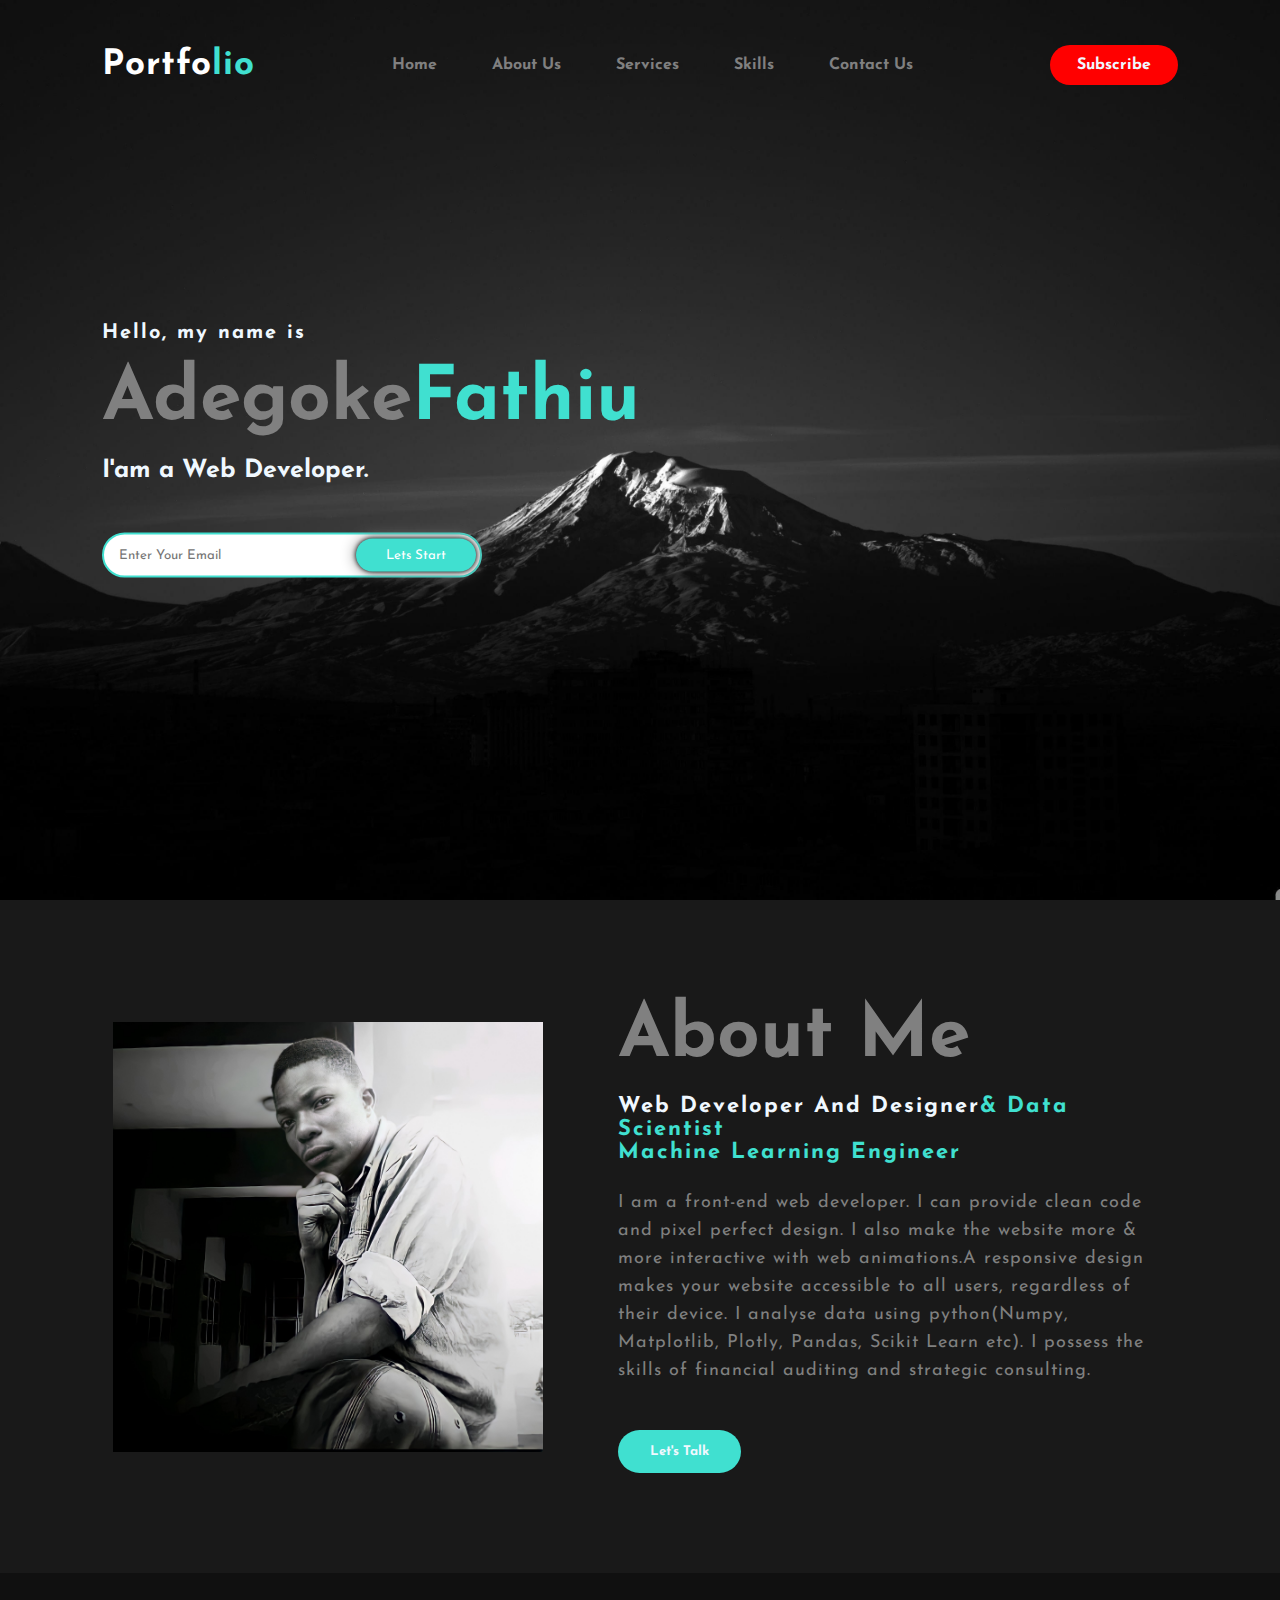
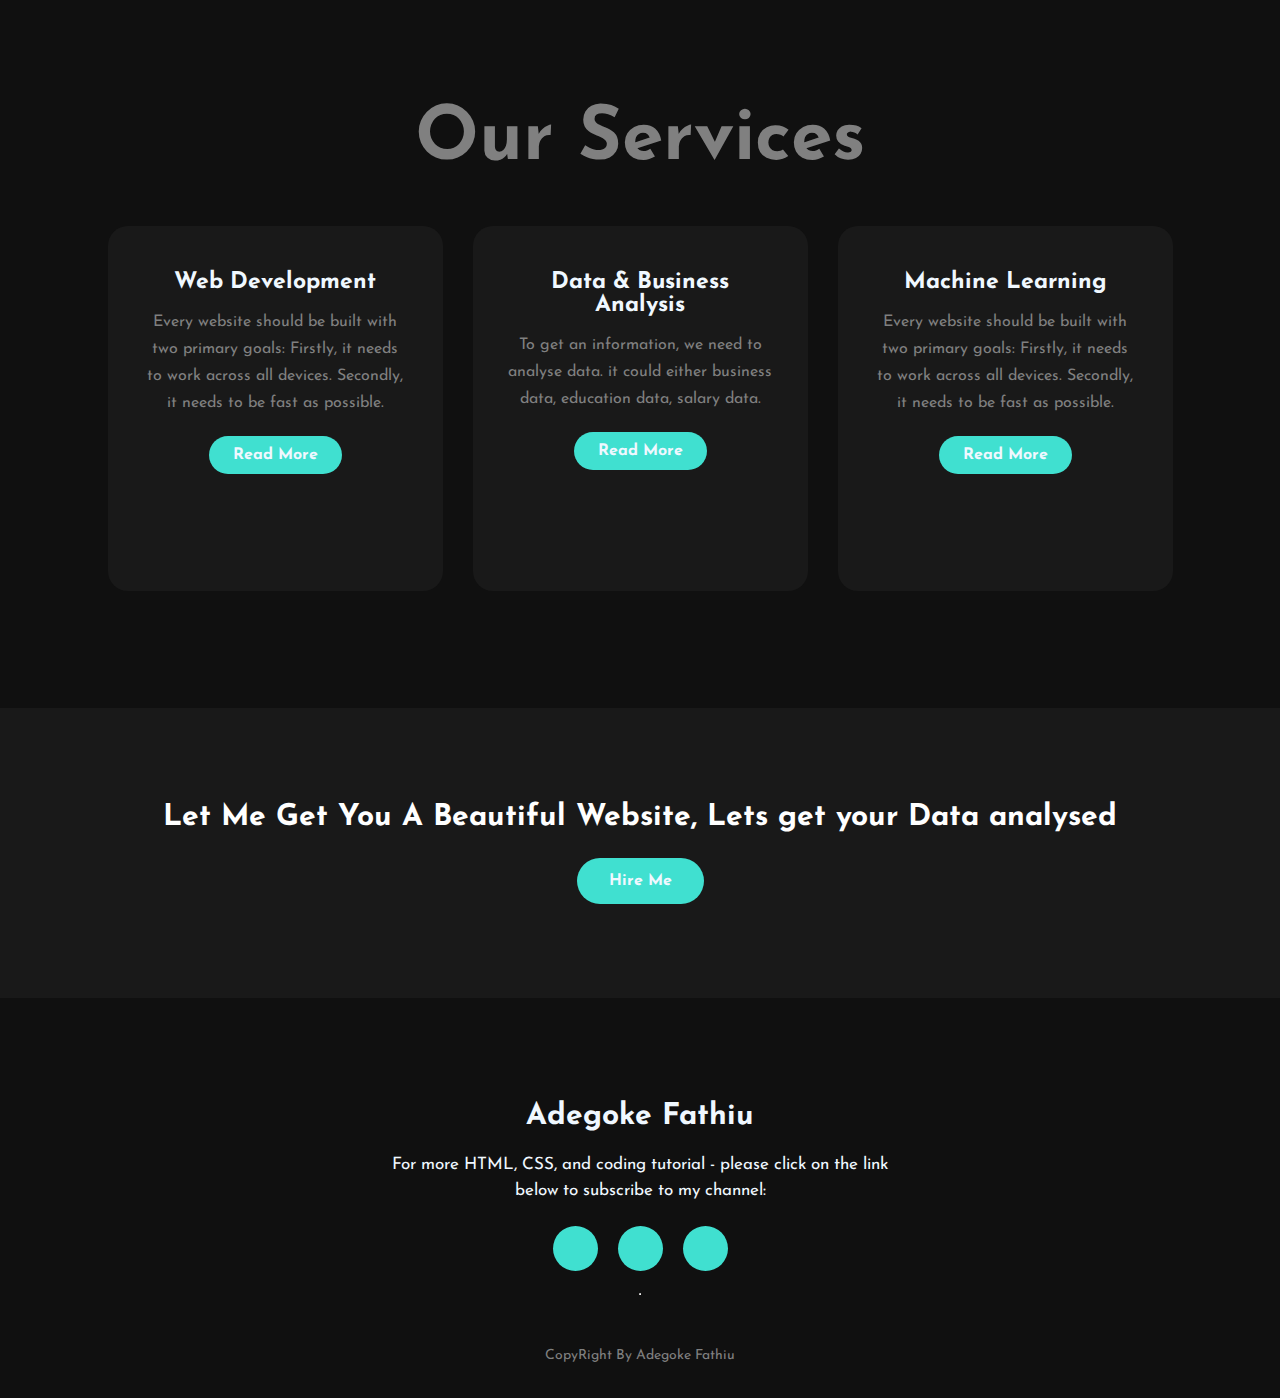
<file: portfolioWEB/index.html>
<!DOCTYPE html>
<html>
<head>
	<title>Portfolio website</title>
	<link rel="stylesheet" type="text/css" href="css/style.css">

	<link rel="preconnect" href="https://fonts.gstatic.com">
  <link href="https://fonts.googleapis.com/css2?family=Josefin+Sans:ital,wght@0,100;0,200;0,300;0,400;0,500;0,600;0,700;1,100;1,200;1,300;1,400;1,500;1,600;1,700&display=swap" rel="stylesheet">

  <link rel="stylesheet" href="https://cdnjs.cloudflare.com/ajax/libs/font-awesome/5.15.3/css/all.min.css" integrity="sha512-iBBXm8fW90+nuLcSKlbmrPcLa0OT92xO1BIsZ+ywDWZCvqsWgccV3gFoRBv0z+8dLJgyAHIhR35VZc2oM/gI1w==" crossorigin="anonymous" referrerpolicy="no-referrer" />

</head>
<body>
	<!----hero Section start---->

	<div class="hero">
		<nav>
			<h2 class="logo">Portfo<span>lio</span></h2>
			<ul>
				<li><a href="#">Home</a></li>
				<li><a href="#">About Us</a></li>
				<li><a href="#">Services</a></li>
				<li><a href="#">Skills</a></li>
				<li><a href="#">Contact Us</a></li>
			</ul>
			<a href="#" class="btn">Subscribe</a>
		</nav>

		<div class="content">
			<h4>Hello, my name is</h4>
			<h1>Adegoke<span>Fathiu</span></h1>
			<h3>I'am a Web Developer.</h3>
			<div class="newslatter">
				<form>
					<input type="email" name="email" id="mail" placeholder="Enter Your Email">
					<input type="submit" name="submit" value="Lets Start">
				</form>
			</div>
		</div>
	</div>

	<!----About section start---->
	<section class="about">
		<div class="main">
			<img src="img/fathiulahi.jpg">
			<div class="about-text">
				<h2>About Me</h2>
				<h5>Web Developer and Designer<span>& Data Scientist<br>Machine Learning Engineer</span></h5>
				<p>I am a front-end web developer. I can provide clean code and pixel perfect design. I also make the website more & more interactive with web animations.A responsive design makes your website accessible to all users, regardless of their device. I analyse data using python(Numpy, Matplotlib, Plotly, Pandas, Scikit Learn etc). I possess the skills of financial auditing and strategic consulting. </p>
				<button type="button">Let's Talk</button>
			</div>
		</div>
	</section>

	<!-----service section start----------->
	<div class="service">
		<div class="title">
			<h2>Our Services</h2>
		</div>

		<div class="box">
			<div class="card">
				<i class="fas fa-bars"></i>
				<h5>Web Development</h5>
				<div class="pra">
					<p>Every website should be built with two primary goals: Firstly, it needs to work across all devices. Secondly, it needs to be fast as possible.</p>

					<p style="text-align: center;">
						<a class="button" href="#">Read More</a>
					</p>
				</div>
			</div>

			<div class="card">
				<i class="far fa-user"></i>
				<h5>Data & Business Analysis</h5>
				<div class="pra">
					<p>To get an information, we need to analyse data. it could either business data, education data, salary data.</p>

					<p style="text-align: center;">
						<a class="button" href="#">Read More</a>
					</p>
				</div>
			</div>

			<div class="card">
				<i class="far fa-bell"></i>
				<h5>Machine Learning</h5>
				<div class="pra">
					<p>Every website should be built with two primary goals: Firstly, it needs to work across all devices. Secondly, it needs to be fast as possible.</p>

					<p style="text-align: center;">
						<a class="button" href="#">Read More</a>
					</p>
				</div>
			</div>
		</div>
	</div>

	<!------Contact Me------>
	<div class="contact-me">
		<p>Let Me Get You A Beautiful Website, Lets get your Data analysed</p>
		<a class="button-two" href="#">Hire Me</a>
	</div>

	<!------footer start--------->
	<footer>
		<p>Adegoke Fathiu</p>
		<p>For more HTML, CSS, and coding tutorial - please click on the link below to subscribe to my channel:</p>
		<div class="social">
			<a href="#"><i class="fab fa-facebook-f"></i></a>
			<a href="#"><i class="fab fa-instagram"></i></a>
			<a href="#"><i class="fab fa-dribbble"></i></a>
		</div>
		<hr>
		<p class="end">CopyRight By Adegoke Fathiu</p>
	</footer>
</body>
</html>
</file>
<file: portfolio 3/assets/css/styles.css>
/*=============== GOOGLE FONTS ===============*/
@import url("https://fonts.googleapis.com/css2?family=Poppins:wght@400;500;600&display=swap");

/*=============== VARIABLES CSS ===============*/
:root {
  --header-height: 3.5rem;

  /*========== Colors ==========*/
  /*Color mode HSL(hue, saturation, lightness)*/
  /*
        Purple: hsl(250, 66%, 75%)
        Blue: hsl(207, 90%, 72%)
        Pink: hsl(356, 66%, 75%)
        Teal: hsl(174, 63%, 62%)
  */
  --first-hue: 207;
  --sat: 90%;
  --lig: 72%;
  --second-hue: 219;
  --first-color: hsl(var(--first-hue), var(--sat), var(--lig));
  --first-color-alt: hsl(var(--first-hue), var(--sat), 71%); /* -4% */
  --title-color: hsl(var(--second-hue), 15%, 95%);
  --text-color: hsl(var(--second-hue), 8%, 75%);
  --text-color-light: hsl(var(--second-hue), 4%, 55%);
  --body-color: hsl(var(--second-hue), 48%, 8%);
  --container-color: hsl(var(--second-hue), 32%, 12%);

  /*========== Font and typography ==========*/
  /*.5rem = 8px | 1rem = 16px ...*/
  --body-font: 'Poppins', sans-serif;
  --biggest-font-size: 1.75rem;
  --h1-font-size: 1.5rem;
  --h2-font-size: 1.25rem;
  --h3-font-size: 1rem;
  --normal-font-size: .938rem;
  --small-font-size: .813rem;
  --smaller-font-size: .75rem;
  --tiny-font-size: .625rem;

  /*========== Font weight ==========*/
  --font-medium: 500;
  --font-semibold: 600;

  /*========== z index ==========*/
  --z-tooltip: 10;
  --z-fixed: 100;
  --z-modal: 1000;
}

/* Responsive typography */
@media screen and (min-width: 968px) {
  :root {
    --biggest-font-size: 2.5rem;
    --h1-font-size: 2.25rem;
    --h2-font-size: 1.5rem;
    --h3-font-size: 1.25rem;
    --normal-font-size: 1rem;
    --small-font-size: .875rem;
    --smaller-font-size: .813rem;
  }
}

/*=============== BASE ===============*/
* {
  box-sizing: border-box;
  padding: 0;
  margin: 0;
}

html {
  scroll-behavior: smooth;
}

body,
button,
input,
textarea {
  font-family: var(--body-font);
  font-size: var(--normal-font-size);
}

body {
  background-color: var(--body-color);
  color: var(--text-color);
  transition: .4s; /* for light mode animation */
}

h1, h2, h3 {
  color: var(--title-color);
  font-weight: var(--font-semibold);
}

ul {
  list-style: none;
}

a {
  text-decoration: none;
}

button {
  cursor: pointer;
  border: none;
  outline: none;
}

img {
  max-width: 100%;
  height: auto;
}

/*=============== THEME ===============*/
.change-theme{
  font-size: 1.25rem;
  cursor: pointer;
  transition: .3s;
}

.change-theme:hover{
  color: var(--first-color);
}

/*========== Variables Light theme ==========*/
body.light-theme{
  --title-color: hsl(var(--second-hue), 15%, 15%);
  --text-color: hsl(var(--second-hue), 8%, 35%);
  --body-color: hsl(var(--second-hue), 100%, 99%);
  --container-color: white;
}

/*========== 
    Color changes in some parts of 
    the website, in light theme
==========*/
.light-theme .scroll-header{
  box-shadow: 0 2px 4px hsla(0, 0%, 1%, .1);
}

.light-theme .nav__menu{
  background-color: hsla(var(--second-hue), 32%, 90%, .8);
}

.light-theme .section__subtitle{
  color: var(--text-color);
}

.light-theme .home__social-link{
  box-shadow: 0 2px 8px hsl(var(--second-hue), 48%, 8%, .1)
}

.light-theme .home__social::after,
.light-theme .footer__social-link{
  background-color: var(--title-color);
}

.light-theme .home__social-link,
.light-theme .home__scroll,
.light-theme .button,
.light-theme .button:hover,
.light-theme .active-work,
.light-theme .footer__title,
.light-theme .footer__link,
.light-theme .footer__copy{
  color: var(--title-color);
}

.light-theme .about__box{
  box-shadow: 0 2px 8px hsla(var(--second-hue), 88%, 8%, .1);
}

.light-theme.skills__content,
.light-theme .services__card,
.light-theme .work__card,
.light-theme .testimonial__card,
.light-theme .contact__card{
  box-shadow: 0 2px 16px hsla(var(--second-hue), 48%, 8%, .1);
}

.light-theme::-webkit-scrollbar{
  background-color: hsl(var(--second-hue), 8%, 66%);
}

.light-theme::-webkit-scrollbar-thumb{
  background-color: hsl(var(--second-hue), 8%, 54%);
}

.light-theme::-webkit-scrollbar-thumb:hover{
  background-color: hsl(var(--second-hue), 8%, 44%);
}
/*=============== REUSABLE CSS CLASSES ===============*/
.container {
  max-width: 968px;
  margin-left: 1rem;
  margin-right: 1rem;
}

.grid {
  display: grid;
  gap: 1.25rem;
}

.main {
  overflow: hidden;
}

.section {
  padding: 4.5rem 0 1rem;
}

.section__title, 
.section__subtitle {
  text-align: center;
}

.section__title {
  font-size: var(--h2-font-size);
  color: var(--first-color);
  margin-bottom: 2rem;
}

.section__subtitle {
  display: block;
  font-size: var(--smaller-font-size);
  color: var(--text-color-light);
}

/*=============== HEADER & NAV===============*/
.header{
  position: fixed;
  top: 0;
  left: 0;
  width: 100%;
  background-color: var(--body-color);
  z-index: var(--z-fixed);
  transition: .4s;
}

.nav{
  height: var(--header-height);
  display: flex;
  justify-content: space-between;
  align-items: center;
}

.nav__logo{
  color: var(--first-color);
  font-weight: var(--font-medium);
  transition: .4s;
}

.nav__logo:hover{
  color: var(--first-color-alt);
}

.nav__menu{
  position: fixed;
  bottom: 1rem;
  background-color: hsla(var(--second-hue), 32%, 16%, .8);
  width: 90%;
  border-radius: 4rem;
  padding: 1rem 2.25rem;
  backdrop-filter: blur(10px);
  transition: .4s;
}

.nav__list{
  display: flex;
  justify-content: space-between;
  align-items: center;
}

.nav__link{
  color: var(--text-color);
  font-size: 1.25rem;
  padding: .4rem;
  display: flex;
  border-radius: 5rem;
}
/* Active link */
.active-link{
  background: linear-gradient(180deg,
              hsla(var(--first-hue), var(--sat), var(--lig), 1),
              hsla(var(--first-hue), var(--sat), var(--lig), .2)
              );
  box-shadow: 0 0 16px hsla(var(--first-hue), var(--sat), var(--lig), .4);
  color: var(--title-color);
}

/* Change background header */
.scroll-header{
  box-shadow: 0 4px 4px hsla(0, 0%, 4%, .3);
}


/*=============== HOME ===============*/
.home__container{
  position: relative;
  row-gap: 4.5rem;
  padding-top: 2rem;
}

.home__data{
  text-align: center;
}

.home__greeting,
.home__education{
  font-size: var(--small-font-size);
  font-weight: var(--font-medium);
}

.home__greeting{
  display: block;
  color: var(--title-color);
  margin-bottom: .25rem;
}

.home__education{
  color: var(--text-color);
  margin-bottom: 2.5rem;
}

.home__name{
  font-size: var(--biggest-font-size);
}

.home__img{
  width: 160px;
  margin-left: 30%;
}

















.home__buttons{
  display: flex;
  justify-content: center;
  align-items: center;
  gap: 1.5rem;
}

.home__social,
.home__scroll{
  position: absolute;
}

.home__social{
  bottom: 5rem;
  left: 0;
  display: grid;
  row-gap: .5rem;
}

.home__social-link{
  width: max-content;
  background-color: var(--container-color);
  color: var(--first-color);
  padding: .25rem;
  border-radius: .25rem;
  display: flex;
  transition: .4s;
}

.home__social-link:hover{
  background-color: var(--first-color);
  color: white;
}

.home__social::after{
  content: '';
  width: 32px;
  height: 2px;
  background-color: var(--first-color);
  transform: rotate(90deg) translate(16px, 3px);
}

.home__scroll{
  color: var(--first-color);
  right: -1.5rem;
  bottom: 4rem;
  display: grid;
  row-gap: 2.25rem;
  justify-items: center;
}

.home__scroll-icon{
  font-size: 1.25rem;
}

.home__scroll-name{
  font-size: var(--smaller-font-size);
  transform: rotate(-90deg);
}
/*=============== BUTTONS ===============*/
.button{
  display: inline-block;
  background-color: var(--first-color);
  color: var(--body-color);
  padding: .75rem 1rem;
  border-radius: .5rem;
  font-weight: var(--font-medium);
  transition: .4s;
}


.button:hover{
  background-color: var(--first-color-alt);
  color: var(--body-color);
}
.button--ghost{
  background-color: transparent;
  border: 2px solid var(--first-color);
  color: var(--first-color);
}
/*=============== ABOUT ===============*/
.about__container{
  row-gap: 2.5rem;
}

.about__img{
  width: 220px;
  border-radius: 1.5rem;
  justify-self: center;
}

.about__data{
  text-align: center;
}

.about__info{
  display: grid;
  grid-template-columns: repeat(3, 1fr);
  gap: .5rem;
  margin-bottom: 2rem;
}

.about__box{
  background-color: var(--container-color);
  border-radius: .75rem;
  padding: .75rem .5rem;
}

.about__icon{
  font-size: 1.5rem;
  color: var(--first-color);
  margin-bottom: .5rem;
}

.about__title{
  font-size: var(--small-font-size);
}

.about__subtitle{
  font-size: var(--tiny-font-size);
}

.about__description{
  margin-bottom: 2rem;
}

/*=============== SKILLS ===============*/

.skills__container{
  row-gap: 2rem;
  padding-top: 1rem;
}

.skills__content{
  background-color: var(--container-color);
  padding: 1.5rem;
  border-radius: 1.25rem;
}

.skills__title{
  font-size: var(--normal-font-size);
  font-weight: var(--font-medium);
  color: var(--first-color);
  text-align: center;
  margin-bottom: 1.5rem;
}

.skills__box{
  display: flex;
  justify-content: center;
  column-gap: 2.5rem;
}

.skills__group{
  display: grid;
  align-content: flex-start;
  row-gap: 1rem;
}

.skills__data{
  display: flex;
  column-gap: .5rem;
}

.skills .bxs-badge-check{
  font-size: 1rem;
  color: var(--first-color);
}

.skills__name{
  font-size: var(--normal-font-size);
  font-weight: var(--font-medium);
  line-height: 18px;
}

.skills__level{
  font-size: var(--tiny-font-size);
}

/*=============== SERVICES ===============*/
.services__container{
  grid-template-columns: repeat(2, 1fr);
  gap: 1.5rem;
  padding-top: 1rem;
}

.services__card{
  background-color: var(--container-color);
  padding: 3rem 1.5rem 1.5rem;
  border-radius: 1rem;
}

.services__title{
  font-size: var(--h3-font-size);
  margin-bottom: 2.5rem;
}

.services__button{
  color: var(--first-color);
  font-size: var(--small-font-size);
  display: flex;
  align-items: center;
  column-gap: .25rem;
  cursor: pointer;
}

.services__button:hover .services__icon{
  transform: translateX(.25rem);
}

.services__icon{
  font-size: 1rem;
  transition: .4s;
}

/* Services modal */
.services__modal{
  position: fixed;
  inset: 0;
  background-color: hsla(var(--second-hue), 28%, 16%, .7);
  padding: 2rem;
  display: grid;
  place-items: center;
   visibility: hidden;
   opacity: 0; 
  transition: .4s;
  z-index: var(--z-modal);
}

.services__modal-content{
  position:relative;
  background-color: var(--body-color);
  padding: 4.5rem 1.5rem 2.5rem;
  border-radius: 1.5rem;
}

.services__modal-title,
.services__modal-description{
  text-align: center;
}

.services__modal-title{
  font-size: var(--h3-font-size);
  color: var(--first-color);
  margin-bottom: 1rem;
}

.services__modal-description{
  font-size: var(--small-font-size);
  margin-bottom: 2rem;
}

.services__modal-list{
  display: grid;
  row-gap: .75rem;
}

.services__modal-item{
  display: flex;
  align-items: flex-start;
  column-gap: .5rem;
}

.services__modal-icon{
  font-size: 1.5rem;
  color: var(--first-color);
}

.services__modal-info{
  font-size: var(--small-font-size);
}

.services__modal-close{
  position: absolute;
  top: 1.5rem;
  right: 1.5rem;
  font-size: 1.5rem;
  color: var(--first-color);
  cursor: pointer;
}

/*Active modal*/
.active-modal{
  opacity: 1;
  visibility: visible;
}

/*=============== WORK ===============*/
.work__container{
  padding-top: 1rem;
}

.work__filters{
  display: flex;
  justify-content: center;
  align-items: center;
  column-gap: .75rem;
  margin-bottom: 2rem;
}

.work__item{
  cursor: pointer;
  color: var(--title-color);
  padding: .25rem .75rem;
  font-weight: var(--font-medium);
  border-radius: .5rem;
}

.work__card{
  background-color: var(--container-color);
  padding: 1rem;
  border-radius: 1rem;
}

.work__img{
  border-radius: 1rem;
  margin-bottom: .75rem;
}

.work__title{
  font-size: var(--normal-font-size);
  font-weight: var(--font-medium);
  margin-bottom: .25rem;
}

.work__button{
  width: max-content;
  color: var(--first-color);
  font-size: var(--small-font-size);
  display: flex;
  align-items: center;
  column-gap: .25rem;
}

.work__button:hover .work__icon{
  transform: translateX(.25rem);
}

.work__icon{
  font-size: 1rem;
  transition: .4s;
}

/* Active item work*/
.active-work{
  background-color: var(--first-color);
  color: var(--body-color);
}

/*=============== TESTIMONIAL ===============*/
.testimonial__card{
  background-color: var(--container-color);
  padding: 1.25rem 1.5rem;
  border-radius: 1.5rem;
  margin-bottom: 3rem;
}

.testimonial__img{
  width: 60px;
  border-radius: 3rem;
  margin-bottom: 1rem;
}

.testimonial__name{
  font-size: var(--normal-font-size);
  font-weight: var(--font-medium);
  margin-bottom: .25rem;
}

.testimonial__description{
  font-size: var(--small-font-size);
}

/* Swiper class */
.swiper-pagination-bullet{
  background-color: var(--text-color-light);
}

/*=============== CONTACT ===============*/
.contact__container{
  row-gap: 3rem;
  padding-bottom: 3rem;
}

.contact__title{
  text-align: center;
  font-size: var(--h3-font-size);
  margin-bottom: 1.5rem;
}

.contact__info{
  display: grid;
  gap: 1rem;
}

.contact__card{
  background-color: var(--container-color);
  padding: 1rem;
  border-radius: .75rem;
  text-align: center;
}

.contact__card-icon{
  font-size: 2rem;
  color: var(--title-color);
  margin-bottom: .25rem;
}

.contact__card-title,
.contact__card-data{
  font-size: var(--small-font-size);
}

.contact__card-title{
  font-weight: var(--font-medium);
}

.contact__card-data{
  display: block;
  margin-bottom: .75rem;
}

.contact__button{
  color: var(--first-color);
  font-size: var(--small-font-size);
  display: flex;
  align-items: center;
  justify-content: center;
  column-gap: .25rem;
}

.contact__button:hover .contact__button-icon{
  transform: translateX(.25rem);
}

.contact__button-icon{
  font-size: 1rem;
  transition: .4s;
}

.contact__form-div{
  position: relative;
  margin-bottom: 2rem;
  height: 4rem;
}

.contact__form-input{
  position: absolute;
  top: 0;
  left: 0;
  width: 100%;
  height: 100%;
  border: 2px solid var(--text-color-light);
  background: none;
  color: var(--text-color);
  outline: none;
  padding: 1.5rem;
  border-radius: .75rem;
  z-index: 1;
}

.contact__form-tag{
  position: absolute;
  top: -.75rem;
  left: 1.25rem;
  font-size: var(--smaller-font-size);
  padding: .25rem;
  background-color: var(--body-color);
  z-index: 10;
}

.contact__form-area{
  height: 11rem;
}

.contact__form-area textarea{
  resize: none;
}

/*=============== FOOTER ===============*/
.footer{
  background-color: var(--first-color);
}

.footer__container{
  padding: 2rem 0 6rem;
}

.footer__title,
.footer__link{
  color: var(--body-color);
}

.footer__title{
  text-align: center;
  margin-bottom: 2rem;
}

.footer__list{
  display: flex;
  justify-content: center;
  column-gap: 1.5rem;
  margin-bottom: 2rem;
}

.footer__social{
  display: flex;
  justify-content: center;
  column-gap: 1.25rem;
}

.footer__social-link{
  background-color: var(--body-color);
  color: var(--first-color);
  padding: .25rem;
  border-radius: .25rem;
  font-size: 1rem;
  display: inline-flex;
}

.footer__copy{
  display: block;
  margin-top: 4.5rem;
  color: var(--container-color);
  text-align: center;
  font-size: var(--smaller-font-size);
}

/*=============== SCROLL BAR ===============*/
::-webkit-scrollbar{
  width: 0.6rem;
  background-color: hsl(var(--second-hue), 8%, 38%);
  border-radius: .5rem;
}

::-webkit-scrollbar-thumb{
  background-color: hsl(var(--second-hue), 8%, 26%);
  border-radius: .5rem;
}

::-webkit-scrollbar-thumb:hover{
  background-color: hsl(var(--second-hue), 8%, 20%);
}

/*=============== BREAKPOINTS ===============*/
/* For small devices */
@media screen and (max-width: 320px){
  .nav__menu{
    padding: 1rem 1.5rem;
  }

  .home__buttons{
    flex-direction: column;
  }

  .home__handle{
    width: 150px;
    height: 253px;
  }

  .home__img{
    width: 130px;
 }

 .about__info{
  grid-template-columns: repeat(2, 1fr);
 }

 .skills__box{
  column-gap: 1rem;
 }

 .skills__name{
  font-size: var(--small-font-size);
 }

 .services__container{
  grid-template-columns: 145px;
  justify-content: center;
 }

 .work__item{
  font-size: var(--small-font-size);
 }

 .work__filters{
  column-gap: .25rem;
 }
}

/* For medium devices */
@media screen and (min-width: 576px){
  .nav__menu{
    width: 328px;
    left: 0;
    right: 0;
    margin: 0 auto;
  }
  .about__info{
    grid-template-columns: repeat(3, 140px);
    justify-content: center;
  }
  .about__description{
    padding: 0 5rem;
  }

  .skills__container{
    justify-content: center;
  }
  .skills__content{
    padding: 2rem 4rem;
  }

  .services__container{
    grid-template-columns: repeat(2, 160px);
    justify-content: center;
  }

  .services__modal-content{
    width: 500px;
    padding: 4.5rem 2.5rem 2.5rem;
  }

  .services__modal-description{
    padding: 0 3.5rem;
  }

  .work__container{
    justify-content: center;
  }

  .work__img{
    width: 295px;
  }

  .contact__info{
    grid-template-columns: 300px;
    justify-content: center;
  }
  .contact__form{
    width: 260px;
    margin: 0 auto;
  }
}

@media screen and (min-width: 767px){
  .work__container{
    grid-template-columns: repeat(2, max-content);
  }

  .contact__container{
    grid-template-columns: repeat(2, max-content);
    justify-content: center;
    column-gap: 3rem;
  }
}

/* For large devices */
@media screen and (min-width: 992px){
  .container{
    margin-left: auto;
    margin-right: auto;
  }

  .section{
    padding: 6.5rem 0 1rem;
  }
  .section__title{
    margin-bottom: 3.5rem;
  }

  .nav{
    height: calc(var(--header-height) + 1rem);
  }

  .home__img{
    width: 220px;
    }

  .home__social-link{
    padding: .4rem;
    font-size: 1.25rem;
  }
  .home__social::after{
    transform: rotate(90deg) translate(16px, 0);
  }

  .home__scroll-icon{
    font-size: 2rem;
  }

  .about__container{
    grid-template-columns: repeat(2, 1fr);
    align-items: center;
    column-gap: 4rem;
  }

  .about__img{
    width: 350px;
  }
  .about__data{
    text-align: initial;
  }
  .about__info{
    justify-content: initial;
  }
  .about__box{
    text-align: center;
    padding: 1rem 1.25rem;
  }

  .about__description{
    padding: 0 4rem 0 0;
    margin-bottom: 2.5rem;
  }

  .skills__container{
    grid-template-columns: repeat(2, 350px);
    column-gap: 3rem;
  }
  .services__container{
    grid-template-columns: repeat(3, 192px);
    column-gap: 3rem;
  }

  .services__card{
    padding: 5rem 2rem 1.5rem;
  }

  .work__card{
    padding: 1.25rem;
  }

  .work__img{
    margin-bottom: 1rem;
  }

  .work__title{
    margin-bottom: .5rem;
  }

  .testimonial__container{
    width: 750px;
  }

  .testimonial__card{
    padding: 1.5rem 2rem;
  }

  .contact__container{
    column-gap: 6rem;
  }

  .footer__social-link{
    font-size: 1.25rem;
    padding: .4rem;
    border-radius: .5rem;
  }

}
</file>
<file: portfolio/css/style.css>
/*===========================GOOGLE FONTS===================================*/
@import url('https://fonts.googleapis.com/css2?family=Poppins:wght@400;500;600&display=swap');


/*============================VARIABLES CSS=========================*/
:root{
    --header-height: 3rem;

    /*=======colors==========*/

    --hue-color: 230;

    
    --first-color: hsl(var(--hue-color),69%,61%);
    --first-color-second:  hsl(var(--hue-color),69%,61%);
    --first-color-alt:  hsl(var(--hue-color),57%,53%);
    --first-color-lighter:  hsl(var(--hue-color),92%,85%);
    --title-color: hsl(var(--hue-color),8%,15%);
    --text-color: hsl(var(--hue-color),8%,45%);
    --text-color-light: hsl(var(--hue-color),8%,65%);
    --input-color: hsl(var(--hue-color),70%,96%);
    --body-color: hsl(var(--hue-color),60%,99%);
    --container-color: #fff;
    --scroll-bar-color: hsl(var(--hue-color), 12%, 90%);
    --scroll-thumb-color: hsl(var(--hue-color), 12%, 80%);

    /*==========Font and Typography===========*/
    --body-font: 'Poppins', sans-serif;


    --big-font-size: 2rem;
    --h1-font-size: 1.5rem;
    --h2-font-size: 1.25rem;
    --h3-font-size: 1.125rem;
    --normal-font-size: .938rem;
    --small-font-size: .813rem;
    --smaller-font-size: .75rem;

    /*============font weight==================*/
    --font-medium: 500;
    --font-semi-bold: 600;

    /*===============MARGINS BOTTOM====================*/

    --mb-0-25: .25rem;
    --mb-0-5: .5rem;
    --mb-0-75: .75rem;
    --mb-1: 1rem;
    --mb-1-5: 1.5rem;
    --mb-2: 2rem;
    --mb-2-5: 2.5rem;
    --mb-3: 3rem;

    /*===========z index==============*/
    --z-tooltip: 10;
    --z-fixed: 100;
    --z-modal: 1000;
}

/*font size for devices*/
@media screen and (min-width: 968px){
    :root{
         --big-font-size: 3rem;
        --h1-font-size: 2.25rem;
        --h2-font-size: 1.5rem;
        --h3-font-size: 1.25rem;
        --normal-font-size: 1rem;
        --small-font-size: .875rem;
        --smaller-font-size: .813rem;
    }
}

/*===========Variable Dark Theme=================*/
body.dark-theme{
    --first-color-second:  hsl(var(--hue-color),30%,8%);
    --title-color: hsl(var(--hue-color),8%,95%);
    --text-color: hsl(var(--hue-color),8%,75%);
    --input-color: hsl(var(--hue-color),29%,16%);
    --body-color: hsl(var(--hue-color),28%,12%);
    --container-color: hsl(var(--hue-color), 29%, 16%);
    --scroll-bar-color: hsl(var(--hue-color), 12%, 48%);
    --scroll-thumb-color: hsl(var(--hue-color), 12%, 36%);
}

/*==================Button Dark/Light=========================*/
.nav__btns{
    display: flex;
    align-items: center;
}

.change-theme{
    font-size: 1.25rem;
    color: var(--title-color);
    margin-right: var(--mb-1);
    cursor: pointer;
}

.change-theme:hover{
    color: var(--first-color);
}

/*===============BASE=====================*/
*{
    box-sizing: border-box;
    padding: 0;
    margin: 0;
}

html{
    scroll-behavior: smooth;
}

body{
    margin: 0 0 var(--header-height) 0;
    font-family: var(--body-font);
    font-size: var(--normal-font-size);
    background-color: var(--body-color);
    color: var(--text-color); 
}

h1,h2,h3,h4{
    color: var(--title-color);
    font-weight: var(--font-semi-bold);
}

ul{
    list-style-type: none;
}

a{
    text-decoration: none;
}

img{
    max-width: 100%;
    height: auto;
}

/*===============REUSEABLE CSS CLASSES====================*/
.section{
    padding: 2rem 0 4rem;
}

.section__title{
    font-size: var(--h1-font-size);
}

.section__subtitle{
    display: block;
    font-size: var(--small-font-size);
    margin-bottom: var(--mb-3);
}

.section__title,
.section__subtitle{
    text-align: center;
}

/*===============LAYOUT=====================*/
.container{
    max-width: 768px;
    margin-left: var(--mb-1-5);
    margin-right: var(--mb-1-5);
}

.grid{
    display: grid;
    gap: 1.5rem;
}
.header{
    width: 100%;
    position: fixed;
    bottom: 0;
    left: 0;
    z-index: var(--z-fixed);
    background-color: var(--body-color);
}

/*===============NAV====================*/
.nav{
    max-width: 968px;
    height: var(--header-height);
    display: flex;
    justify-content: space-between;
    align-items: center;
}

.nav__logo,
.nav__toggle{
    color: var(--title-color);
    font-weight: var(--font-medium);
}

.nav__logo:hover{
    color: var(--first-color);
}

.nav__toggle{
    font-size: 1.1rem;
    cursor: pointer;
}

.nav__toggle:hover{
    color: var(--first-color);
}


@media screen and (max-width: 767px){
    .nav__menu{
        position: fixed;
        bottom: -100%;
        left: 0;
        width: 100%;
        background-color: var(--body-color);
        padding: 2rem 1.5rem 4rem;
        box-shadow: 0 -1px 4px rgba(0, 0, 0, .15);
         border-radius: 1.5rem 1.5rem 0 0;
         transition: .3s;
    }
}

.nav__list{
    grid-template-columns: repeat(3, 1fr);
    gap: 2rem;
}

.nav__link{
    display: flex;
    flex-direction: column;
    align-items: center;
    font-size: var(--small-font-size);
    color: var(--title-color);
    font-weight: var(--font-medium);
}

.nav__link:hover{
    color: var(--first-color);
}

.nav__icon{
    font-size: 1.2rem;
}

.nav__close{
    position: absolute;
    right: 1.3rem;
    bottom: 0.5rem;
    font-size: 1.5rem;
    cursor: pointer;
    color: var(--first-color);
}
.nav__close:hover{
    color: var(--first-color-alt);
}


/* show menu*/
.show-menu{
    bottom: 0;
}


/* Active link */
.active-link{
    color: var(--first-color);
}

/* Change Background header */


/*==================HOME========================= */
.home__container{
    gap: 1rem;
}

.home__content{
    grid-template-columns: .5fr 3fr;
    padding-top: 3.5rem;
    align-items: center;
}

.home__social{
    display: grid;
    grid-template-columns: max-content;
    row-gap: 1rem;
}

.home__social-icon{
    font-size: 1.25rem;
    color: var(--first-color);
}
.home__social-icon:hover{
    color: var(--first-color-alt);
}

.home__blob{
    width: 200px;
    fill: var(--first-color);
}

.home__blob-img{
    width: 170px;
}

.home__data{
    grid-column: 1/3; 
} 

.home__title{
    font-size: var(--big-font-size);
}

.home__subtitle{
    font-size: var(--h3-font-size);
    color: var(--text-color);
    font-weight: var(--font-medium);
    margin-bottom: var(--mb-0-75);
}

.home__description{
    margin-bottom: var(--mb-2);
}




.home__scroll-button{
    color: var(--first-color);
    transition: .3s;
}

.home__scroll-button:hover{
    transform: translateY(.25rem);
}

.home__scroll-mouse{
    font-size: 2rem;
}

.home__scroll-name{
    font-size: var(--small-font-size);
    color: var(--title-color);
    font-weight: var(--font-medium);
    margin-right: var(--mb-0-25);
}

.home__scroll-arrow{
    font-size: 1.25rem; 
}

/* ==============BUTTONS=================*/
.button{
    display: inline-block;
    background-color: var(--first-color);
    color: #fff;
    padding: 1rem;
    border-radius: .5rem;
    font-weight: var(--font-medium);
}

.button:hover{
    border-color: var(--first-color-alt);
}

.button__icon{
    font-size: 1.25rem;
    margin-left: var(--mb-0-5);
    transition: .3s;
}

.button--flex{
    display: inline-flex;
    align-items: center;
}

.button--small{
    padding: .75rem 1rem;
    cursor: pointer;
}

.button--link{
    padding: 0;
    background-color: transparent;
    color: var(--first-color);
}

.button--link:hover{
    background-color: transparent;
    color: var(--first-color-alt);
}

.button--white{
    background-color: white;
    color: var(--first-color);
}

.button--white:hover{
    background-color: white;
}

/*================ABOUT===================== */
.about__img{
    width: 200px;
    border-radius: .5rem;
    justify-self: center;
    align-self: center;
}

.about__description{
    text-align: center;
    margin-bottom: var(--mb-2-5);
}

.about__info{
    display: flex;
    justify-content: space-evenly;
    margin-bottom: var(--mb-2-5);
}

.about__info-name{
    font-size: var(--smaller-font-size);
}

.about__info-title{
    font-size: var(--h2-font-size);
    font-weight: var(--font-semi-bold);
    color: var(--title-color);
}

.about__info-title,
.about__info-name{
    display: block;
    text-align: center;
}

.about__buttons{
    display: flex;
    justify-content: center;
}

/* =================SKILLS===================*/
.skills__container{
    row-gap: 0;
}

.skills__header{
    display: flex;
    align-items: center;
    margin-bottom: var(--mb-2-5);
    cursor: pointer;
}

.skills__icon,
.skills__arrow{
    font-size: 2rem;
    color: var(--first-color);
}

.skills__icon{
    margin-right: var(--mb-0-75);
}

.skills__title{
    font-size: var(--h3-font-size);
}

.skills__subtitle{
    font-size: var(--small-font-size);
    color: var(--text-color-light);
}

.skills__arrow{
    margin-left: auto;
    transition: .4s;
}

.skills__list{
    row-gap: 1.5rem;
    padding-left: 2.7rem;
}

.skills__titles{
    display: flex;
    justify-content: space-between;
    margin-bottom: var(--mb-0-5);
}

.skills__name{
    font-size: var(--normal-font-size);
    font-weight: var(--font-medium);
}

.skills__bar,
.skills__percentage{
    height: 5px;
    border-radius: .25rem;
}

.skills__bar{
    background-color: var(--first-color-lighter);
}

.skills__percentage{
    display: block;
    background-color: var(--first-color);
}

.skills__html{
    width: 90%;
}

.skills__css{
    width: 80%;
}

.skills__js{
    width: 60%;
}

.skills__react{
    width: 50%;
}

.skills__php{
    width: 70%;
}

.skills__node{
    width: 50%;
}

.skills__jq{
    width: 70%;
}

.skills__python{
    width: 70%;
}

.skills__figma{
    width: 90%;
}

.skills__tab{
    width: 80%;
}

.skills__power{
    width: 60%;
}

.skills__close .skills__list{
    height: 0;
    overflow: hidden;
}

.skills__open .skills__list{
    height: max-content;
    margin-bottom: var(--mb-2-5);
}

.skills__open .skills__arrow{
    transform: rotate(-180deg);
}
/* ================QUALIFICATION=================*/
.qualification__tabs{
    display: flex;
    justify-content: space-evenly;
    margin-bottom: var(--mb-2);
}

.qualification__button{
    font-size: var(--h3-font-size);
    font-weight: var(--font-medium);
    cursor: pointer;
}

.qualification__button:hover{
    color: var(--first-color);
}

.qualification__icon{
    font-size: 1.8rem;
    margin-right: var(--mb-0-25);
}

.qualification__data{
    display: grid;
    grid-template-columns: 1fr max-content 1fr;
    column-gap: 1.5rem;
}

.qualification__title{
    font-size: var(--normal-font-size);
    font-weight: var(--font-medium);
}

.qualification__subtitle{
    display: inline-block;
    font-size: var(--small-font-size);
    margin-bottom: var(--mb-1);
}


.qualification__calender{
    font-size: var(--smaller-font-size);
    color: var(--text-color-light) ;
}

.qualification__rounder{
    display: inline-block;
    width: 13px;
    height: 13px;
    background-color: var(--first-color);
    border-radius: 50%;
}

.qualification__line{
    display: block;
    width: 1px;
    height: 100%;
    background-color: var(--first-color);
    transform: translate(6px, -7px);
}

.qualification [data-content]{
    display: none;
}

.qualification__active[data-content]{
    display: block;
}

.qualification__button.qualification__active{
    color: var(--first-color);
}

/* ===================SERVICES================*/
.services__container{
    gap: 1.5rem;
    grid-template-columns: repeat(2, 1fr);
}

.services__content{
    position: relative;
    background-color: var(--container-color);
    padding: 3.5rem .5rem .1.25rem .1.5rem;
    border-radius: .25rem;
    box-shadow: 0 2px 4px rgba(0, 0, 0, .15);
    transition: .3s;
}

.services__content:hover{
    box-shadow: 0 4px 8px rgba(0, 0, 0, .15);
}

.services__icon{
    display: block;
    font-size: 1.5rem;
    color: var(--first-color);
    margin-bottom: var(--mb-1);
}

.services__title{
    font-size: var(--h3-font-size);
    margin-bottom: var(--mb-1);
    font-weight: var(--font-medium);
}

.services__button{
    cursor: pointer;
    font-size: var(--small-font-size);
}

.services__button:hover .button__icon{
    transform: translateX(.25rem)
}

.services__modal{
    position: fixed;
    top: 0;
    left: 0;
    right: 0;
    bottom: 0;
    background-color: rgba(0, 0, 0, .5);
    display: flex;
    align-items: center;
    justify-content: center;
    padding: 0 1rem;
    z-index: var(--z-modal);
    opacity: 0;
    visibility: hidden; 
    transition: .3s;
}

.services__modal-content{
    position: relative;
    background-color: var(--container-color);
    padding: 1.5rem;
    border-radius: .5rem;
}

.services__modal-services{
    row-gap: 1rem;
}

.services__modal-service{
    display: flex;
}

.services__modal-title{
    font-size: var(--h3-font-size);
    font-weight: var(--font-medium);
    margin-bottom: var(--mb-1-5);
}

.services__modal-close{
    position: absolute;
    top: 1rem;
    right: 1rem;
    font-size: 1.5rem;
    color: var(--first-color);
    cursor: pointer;
}

.services__modal-icon{
    color: var(--first-color);
    margin-right: var(--mb-0-25);
}
/* ACTIVE MODAL */
.active-modal{
    opacity: 1;
    visibility: visible;
}

/*===========PORTFOLIO===========*/
.portfolio__container{
    overflow: initial;
}

.portfolio__content{
    padding: 0 1.5rem;
}

.portfolio__img{
    width: 300px;
    border-radius: .5rem;
    justify-content: center;
}

.portfolio__title{
    font-size: var(--h3-font-size);
    margin-bottom: var(--mb-0-5);
}

.portfolio__description{
    margin-bottom: var(--mb-0-75);
}

.portfolio__button:hover .button__icon{
    transform: translateX(.25rem);
}

.swiper-button-prev::after,
.swiper-button-next::after{
    content: '';
}

.swiper-portfolio-icon{
    font-size: 2rem;
    color: var(--first-color);
}

.swiper-button-prev{
    left: -.5rem;
}

.swiper-button-next{
    right: -.5rem;
}

.swiper-container-horizontal > .swiper-pagination-bullets{
    bottom: -2.5rem;
}

.swiper-pagination-bullet-active{
    background-color: var(--first-color);
}

.swiper-button-prev,
.swiper-button-next,
.swiper-pagination-bullet{
    outline: none;
}

/*=================PROJECT IN MIND=======*/
.project{
    text-align: center;
}

.project__bg{
    background-color: var(--first-color-second);
    padding-top: 3rem;
}

.project__title{
    font-size: var(--h2-font-size);
    margin-bottom: var(--mb-0-75);
}

.project__description{
    margin-bottom: var(--mb-1-5);
}

.project__title,
.project__description{
     color: #fff;
}

.project__img{
    width: 232px;
    justify-self: center;
}

/*===============TESTIMONIAL============*/
.testimonial__data,
.testimonial__header{
    display: flex;
}

.testimonial__data{
    justify-content: space-between;
    margin-bottom: var(--mb-1);
}

.testimonial__img{
    width: 60px;
    height: 60px;
    border-radius: 50%;
    margin-right: var(--mb-0-75);
}

.testimonial__name{
    font-size: var(--h3-font-size);
    font-weight: var(--font-medium);
}

.testimonial__client{
    font-size: var(--small-font-size);
    color: var(--text-color);
}

.testimonial__description{
    margin-bottom: var(--mb-2-5);
}

.testimonial__icon-star{
    color: var(--first-color);
}

.swiper-container .swiper-pagination-testimonial{
    bottom: 0;
}

/*==========CONTACT ME============*/
.contact__container{
    row-gap: 2rem;
}

.contact__information{
    display: flex;
    margin-bottom: var(--mb-0-75);
}

.contact__icon{
    font-size: 2rem;
    color: var(--first-color);
    margin-right: var(--mb-0-75);
}

.contact__title{
    font-size: var(--h3-font-size);
    font-weight: var(--font-medium);
}

.contact__subtitle{
    font-size: var(--small-font-size);
    color: var(--text-color-light);
}

.contact__content{
    background-color: var(--input-color);
    border-radius: .5rem;
    padding: .75rem 1rem .25rem;
}

.contact__label{
    font-size: var(--smaller-font-size);
    color: var(--title-color);
}


/*========scrollup__===========*/
.scrollup{
    position: fixed;
    right: 1rem;
    bottom: 5rem;
    background-color: var(--first-color);
    opacity: .8;
    padding: 0 .3rem;
    border-bottom: .4rem;
    z-index: var(--z-tooltip);
    transition: .4s;
}
.scrollup:hover{
    background-color: var(--first-color-alt);
}

.scrollup__icon{
    font: 1.5rem;
    color: white;
}

.contact__input{
    width: 100%;
    background-color: var(--input-color);
    color: var(--text-color);
    font-family: var(--body-font);
    font-size: var(--normal-font-size);
    border: none;
    outline: none;
    padding: .25rem .5rem .5rem 0;
}

/*=================footer================*/
.footer{
    padding-top: 2rem;
}

.footer__container{
    row-gap: 3.5rem;
}

.footer__bg{
    background-color: var(--first-color-second);
    padding: 2rem 0 3rem;
}

.footer__title{
    font-size: var(--h1-font-size);
    margin-bottom: var(--mb-0-25);
}

.footer__subtitle{
    font-size: var(--small-font-size);
}

.footer__links{
    display: flex;
    flex-direction: column;
    row-gap: 1.5rem;
}

.footer__link:hover{
    color: var(--first-color-lighter);
}

.footer__social{
    font-size: 1.25rem;
    margin-right: var(--mb-1-5);
}

.footer__social:hover{
    color: var(--first-color-lighter);
}

.footer__copy{
    font-size: var(--smaller-font-size);
    text-align: center;
    color: var(--text-color-light);
    margin-top: var(--mb-3);
}

.footer__title,
.footer__subtitle,
.footer__link,
.footer__social{
    color: white;
}

::-webkit-scrollbar{
    width: 0.6rem;
    background-color: var(--scroll-bar-color);
    border-radius: .5rem;
}

::-webkit-scrollbar-thumb{
    background-color: var(--scroll-thumb-color);
    border-radius: .5rem;
}

::-webkit-scrollbar-thumb:hover{
    background-color: var(--text-color-light);
}



/* ============media queries=====================*/
@media screen and (max-width: 350px) {
    .container{
        margin-left: var(--mb-1);
        margin-right: var(--mb-1);
    }

    .nav__menu{
        padding: 2rem .25rem 4rem;
    }
    
    .nav__list{
        column-gap: 0;
    }

    .home__content{
        grid-template-columns: .25fr 3fr;
    }

    .home__blob{
        width: 180px;
    }

    .skills__title{
        font-size: var(--normal-font-size);
    }

    .qualification__data{
        gap: .5rem;
    }

    .services__container{
        grid-template-columns: max-content;
        justify-content: center;
    }

    .services__content{
       padding-right: 3.5rem; 
    }

    .services__modal{
        padding: 0 .5rem;
    }

    .project__img{
        width: 200px;
    }

    .testimonial__data,
    .testimonial__header{
        flex-direction: column;
        align-items: center;
    }

    .testimonial__img{
        margin-left: 0;
        margin-bottom: var(--mb-0-25);
    }

    .testimonial__data,
    .testimonial__description{
        text-align: center;   
    }
}

@media screen and (min-width: 568px){
    .home__content{
        grid-template-columns: max-content 1fr 1fr;
    }

    .home__data{
        grid-column: initial;
    }

    .home__img{
        order: 1;
        justify-self: center;
    }

    .about__container,
    .skills__container,
    .portfolio__content,
    .project__container,
    .contact__container,
    .footer__container{
        grid-template-columns: repeat(2, 1fr);
    }

    .qualification__sections{
        display: grid;
        grid-template-columns: .6fr;
        justify-content: center;
    }
}

@media screen and (min-width: 768px){
    .container{
        margin-left: auto;
        margin-right: auto;
    }

    body{
        margin: 0;
    }

    .section{
        padding: 6rem 0 2rem;
    }

    .section__subtitle{
        margin-bottom: 4rem;
    }

    .header{
        top: 0;
        bottom: initial;
    }

    .header,
    .main,
    .footer__container{
        padding: 0 1rem;
    }

    .nav{
        height: calc(var(--header-height) + 1.5rem);
        column-gap: 1rem;
    }

    .nav__icon,
    .nav__close,
    .nav__toggle{
        display:  none;
    }
    .nav__list{
        display: flex;
        column-gap: 2rem;
    }
    .nav__menu{
        margin-left: auto;
    }
    .change-theme{
        margin: 0;
    }
    .home__container{
        row-gap: 5rem;
    }
    .home__content{
        padding-top: 5.5rem;
        column-gap: 2rem;
    }

    .home__blob{
        width: 270px;
    }
    .home__scroll{
        display: block;
    }
    .home__scroll-button{
        margin-left: 3rem;
    }

    .about__container{
        column-gap: 5rem;
    }
    .about__img{
        width: 350px;
    }

    .about__description{
        text-align: initial;
    }

    .about__info{
        justify-content: space-between;
    }
    .about__buttons{
        justify-content: initial;
    }

    .qualification__tabs{
        justify-content: center;
    }
    .qualification__button{
        margin: 0 var(--mb-1);
    }
    .qualification__sections{
        grid-template-columns: .5fr;
    }

    .services__container{
        grid-template-columns: repeat(3, 218px);
        justify-content: center;
    }

    .services__icon{
        font-size: 2rem;
    }

    .services__content{
        padding: 6rem  2rem 2.5rem;
    }

    .services__modal-content{
        width: 450px;
    }
    .portfolio__img{
        width: 320px;
    }
    .portfolio__content{
        align-items: center;
    }

    .project{
        text-align: initial;
    }
    .project__bg{
        background: none;
    }
    .project__container{
        background-color: var(--first-color-second);
        border-radius: 1rem;
        padding: 3rem 2.5rem 0;
        grid-template-columns: 1fr max-content;
        column-gap: 3rem;
    }
    .project__data{
        padding-top: .8rem;
    }
    .footer__container{
        grid-template-columns: repeat(3, 1fr);
    }
    .footer__bg{
        padding: 3rem 0 3.5rem;
    }
    .footer__links{
        flex-direction: row;
        column-gap: 2rem;
    }
    .footer__socials{
        justify-self: flex-end;
    }
    .footer__copy{
        margin-top: 4.5rem;
    }
}

@media screen and (min-width: 1024px){
    .header,
    .main,
    .footer__container{
        padding: 0;
    }
    .home__blob{
        width: 320px;
    }
    .home__social{
        transform: translateX(-6rem);
    }
    .services__container{
        grid-template-columns: repeat(3, 238px); 
    }

    .portfolio__content{
        column-gap: 5rem;
    }

    .swiper-portfolio-icon{
        font-size: 3.5rem;
    }
    .swiper-button-prev {
        left: -3.5rem;
    }
    .swiper-button-next{
        right: -3.5rem;
    }
    .swiper-container-horizontal > .swiper-pagination-bullets{
        bottom: -4.5rem;
    }
    .swiper-container .swiper-pagination-testimonial{
        bottom: 0;
    }

    .contact__form{
        width: 460px;
    }
    .contact__inputs{
        grid-template-columns: repeat(2, 1fr);
    }
}
</file>
<file: portfolioWEB/css/style.css>
*{
	padding: 0;
	margin: 0;
	font-family: 'Josefin Sans', sans-serif;
	box-sizing: border-box;
}
.hero{
	height: 100vh;
	width: 100%;
	background-image: url(../img/logo.jpg);
	background-size: cover;
	background-position: center;
}
nav{
	display: flex;
	align-items: center;
	justify-content: space-between;
	padding-top: 45px;
	padding-left: 8%;
	padding-right: 8%;
}
.logo{
	color: #fff;
	font-size: 35px;
	letter-spacing: 1px;
	cursor: pointer;
}
span{
	color: turquoise;
}
nav ul li{
	list-style-type: none;
	display: inline-block;
	padding: 10px  25px;
}
nav ul li a{
	color: grey;
	text-decoration: none;
	font-weight: bold;
	text-transform: capitalize;
}
nav ul li a:hover{
	color: aliceblue;
	transition: .4s;
}
.btn{
	background-color: red;
	color: aliceblue;
	text-decoration: none;
	border: 2px solid transparent;
	font-weight: bold;
	padding: 10px 25px;
	border-radius: 30px;
	transition: transform .4s; 
}
.btn:hover{
	transform: scale(1.2);
}
.content{
	position: absolute;
	top: 50%;
	left:8%;
	transform: translateY(-50%);
}
h1{
	color: gray;
	margin: 20px 0px 20px;
	font-size: 75px;
}
h3{
	color: aliceblue;
	font-size: 25px;
	margin-bottom: 50px;
}
h4{
	color: aliceblue;
	letter-spacing: 2px;
	font-size: 20px;
}
.newslatter form{
	width: 380px;
	max-width: 100%;
	position: relative;
}
.newslatter form input:first-child{
	display: inline-block;
	width: 100%;
	padding: 14px 130px 14px 15px;
	border: 2px solid turquoise;
	outline: none;
	border-radius: 30px;
}
.newslatter form input:last-child{
	position: absolute;
	display: inline-block;
	outline: none;
	border: none;
	padding: 10px 30px;
	border-radius: 30px;
	background-color:turquoise;
	color: white;
	box-shadow: 0px 0px 5px #000, 0px 0px 15px #858585;
	top: 6px;
	right: 6px; 
}

.about{
	width: 100%;
	padding: 100px 0px;
	background-color: #191919;
}
.about img{
	height: auto;
	width: 430px;
}
.about-text{
	width: 550px;
}
.main{
	width: 1130px;
	max-width: 95%;
	margin: 0 auto;
	display: flex;
	align-items: center;
	justify-content: space-around;
}
.about-text h2{
	color: gray;
	font-size: 75px;
	text-transform: capitalize;
	margin-bottom: 20px;
}
.about-text h5{
	color: aliceblue;
	letter-spacing: 2px;
	font-size: 22px;
	margin-bottom: 25px;
	text-transform: capitalize;
}
.about-text p{
	color: gray;
	letter-spacing: 1px;
	line-height: 28px;
	font-size: 18px;
	margin-bottom: 45px;
}
button{
	background-color:turquoise;
	color: aliceblue;
	text-decoration: none;
	border: 2px solid transparent;
	font-weight: bold;
	padding: 13px 30px;
	border-radius: 30px;
	transition: .4s; 
}
button:hover{
	background-color: transparent;
	border: 2px solid white;
	cursor: pointer;
}

.service{
	background: #101010;
	width: 100%;
	padding: 100px 0px;
}
.title h2{
	color: gray;
	font-size: 75px;
	width: 1130px;
	margin: 30px auto;
	text-align: center;
}
.box{
	display: flex;
	justify-content: center;
	align-items: center;
	min-height: 400px;
}
.card{
	height: 365px;
	width: 335px;
	padding: 20px 35px;
	background: #191919;
	border-radius: 20px;
	margin: 15px;
	position: relative;
	overflow: hidden;
	text-align: center;
}
.card i{
	font-size: 50px;
	display: block;
	text-align: center;
	margin: 25px 0px;
	color: turquoise;

}
h5{
	color: aliceblue;
	font-size: 23px;
	margin-bottom: 15px;
}
.pra p{
	color: gray;
	font-size: 16px;
	line-height: 27px;
	margin-bottom: 25px;
}
.card .button{
	background-color: turquoise;
	color: aliceblue;
	text-decoration: none;
	border: 2px solid transparent;
	font-weight: bold;
	padding: 9px 22px;
	border-radius: 30px;
	transition: .4s; 
}
.card .button:hover{
	background-color: transparent;
	border: 2px solid white;
	cursor: pointer;
}
.contact-me{
	width: 100%;
	height: 290px;
	background: #191919;
	display: flex;
	align-items: center;
	flex-direction: column;
	justify-content: center;
}
.contact-me p{
	color: white;
	font-size: 30px;
	font-weight: bold;
	margin-bottom: 25px;
}
.contact-me .button-two{
	background-color:turquoise;
	color: aliceblue;
	text-decoration: none;
	border: 2px solid transparent;
	font-weight: bold;
	padding: 13px 30px;
	border-radius: 30px;
	transition: .4s; 
}
.contact-me .button-two:hover{
	background-color: transparent;
	border: 2px solid white;
	cursor: pointer;
}
footer{
	position: relative;
	width: 100%;
	height: 400px;
	background: #101010;
	display: flex;
	flex-direction: column;
	align-items: center;
	justify-content: center;
}
footer p:nth-child(1){
	font-size: 30px;
	color: aliceblue;
	margin-bottom: 20px;
	font-weight: bold;
}
footer p:nth-child(2){
	color: aliceblue;
	font-size: 17px;
	width: 500px;
	text-align: center;
	line-height: 26px;
}
.social{
	display: flex;
}
.social a{
	width: 45px;
	height: 45px;
	display: flex;
	align-items: center;
	justify-content: center;
	background:  turquoise;
	border-radius: 50%;
	margin: 22px 10px;
	color: white;
	text-decoration: none;
	font-size: 20px;
}
.social a:hover{
	transform: scale(1.3);
	transition: .3s;
}
.end{
	position: absolute;
	color: gray;
	bottom: 35px;
	font-size: 14px; 
}




@media only screen and (max-width: 800px){
	.hero{
	height: 100vh;
	width: 100%;
	background-image: url(../img/logo.jpg);
	background-size: cover;
	background-position: center;
	}
	.logo{
		margin-top: -200px;
		color: white;
		font-size: 35px;
		letter-spacing: 1px;
		cursor: pointer;
    }
	nav{
		flex: 1;
		text-align: right;
	}
	nav ul li{
		list-style-type: none;
		display: inline-flex;
		padding: 10px  25px;
	}
	nav ul li a{
		text-align: right;
		color: white;
		text-decoration: none;
		font-weight: bold;
		text-transform: capitalize;
	}
}
</file>
